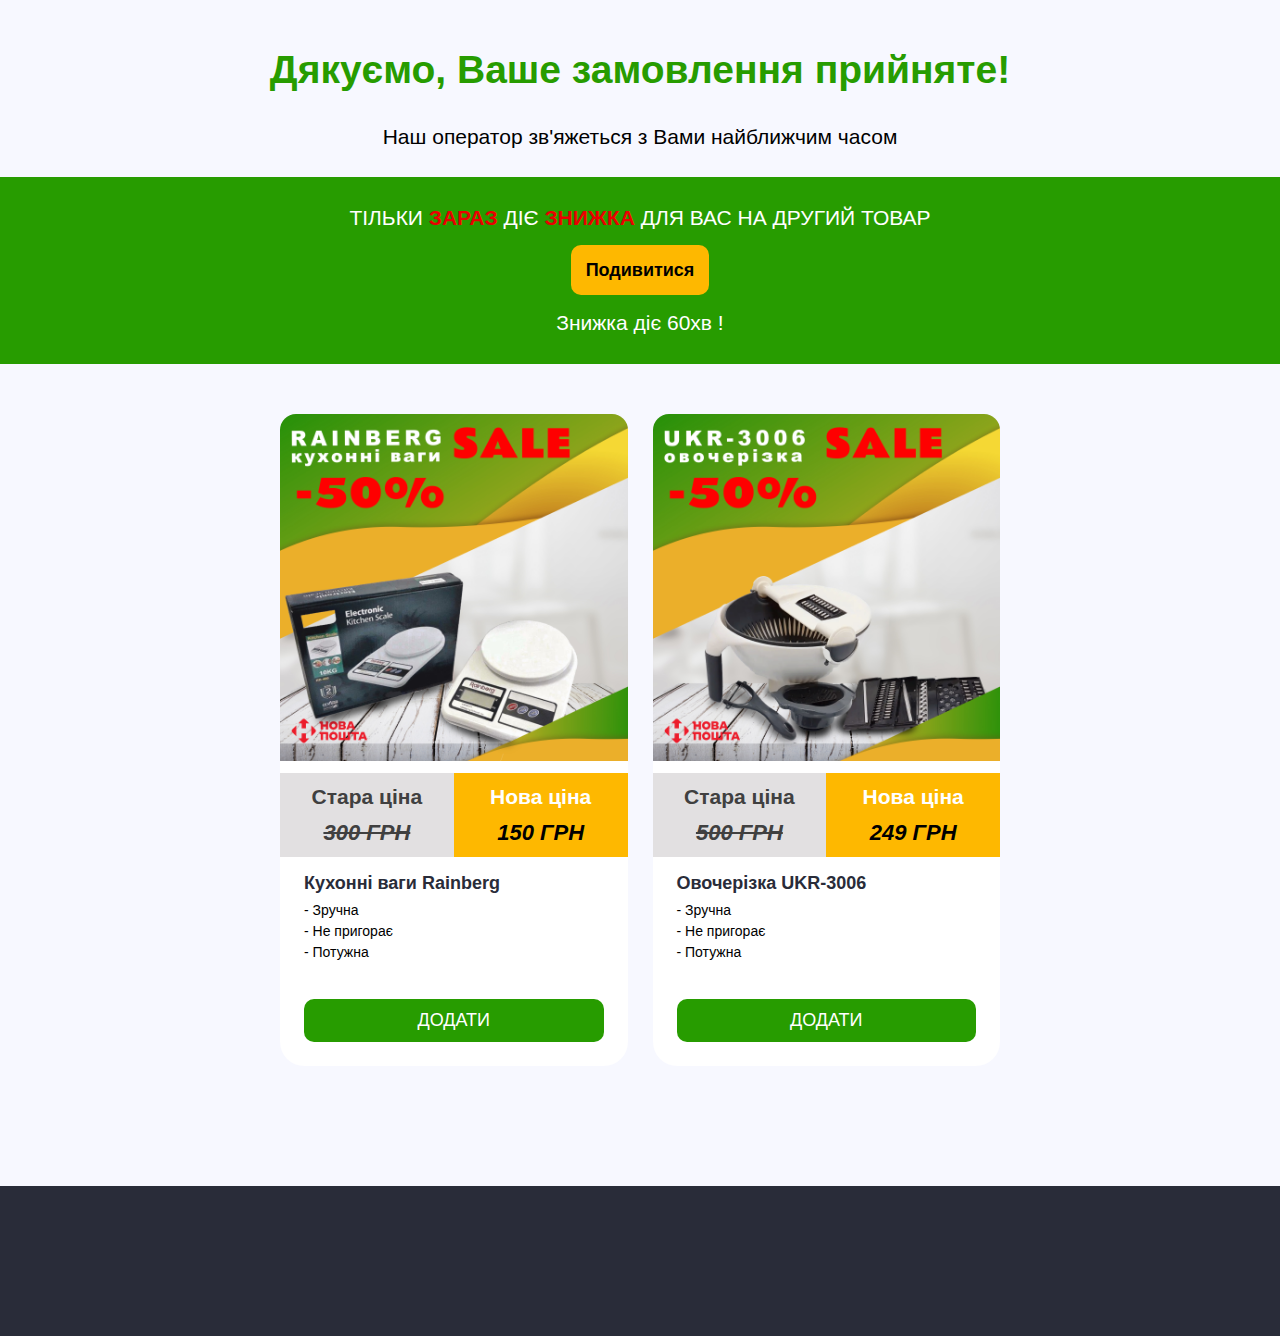
<file: form.html>
<!DOCTYPE html>
<html lang="ru">
  <head>
    <meta charset="utf-8" />
    <meta
      name="facebook-domain-verification"
      content="0ml4k8woyoyztd2188rro3yas5qoql"
    />
    <meta name="viewport" content="width=device-width" />
    <title>Вітаємо! Ваше замовлення прийнято!</title>
    <link rel="stylesheet" href="css/styles.css" />
    <link rel="stylesheet" href="css/my.css" />
    <link rel="preconnect" href="https://fonts.googleapis.com" />
    <link rel="preconnect" href="https://fonts.gstatic.com" crossorigin />
    <link
      href="https://fonts.googleapis.com/css2?family=Nunito&display=swap"
      rel="stylesheet"
    />

   <!--<style type="text/css">
      body {
        font-family: "Nunito", sans-serif;
        background-image: linear-gradient(to right, #062261, #3f5faa);
      }
      .wrapper {
        margin: 0 auto;
        height: 100vh;
        display: flex;
        justify-content: center;
        align-items: center;
      }
      h2 {
        margin: 0;
        padding: 0;
        font-size: 36px;
        line-height: 44px;
        color: #1cec00;
        text-align: center;
        font-weight: bold;
        font-family: Fjalla One, sans-serif;
      }
      a {
        color: #69b9ff;
      }

      .list_info {
        text-align: left;
        display: inline-block;
        list-style: none;
        margin-top: -10px;
        margin-bottom: -11px;
      }
      .list_info li {
        margin: 11px 0px;
      }
      #client {
        margin: 0;
        padding: 0;
        font-size: 22px;
        color: #ec0010;
        text-align: center;
        font-weight: bold;
      }
      #tel {
        margin: 0;
        padding: 0;
        font-size: 22px;
        color: #ec0010;
        text-align: center;
        font-weight: bold;
      }
      .fail {
        margin: 10px 0 20px 0px;
        text-align: center;
      }
      .email {
        position: relative;
        text-align: center;
        margin-top: 40px;
      }
      .email input {
        height: 30px;
        width: 200px;
        font-size: 14px;
        padding-right: 10px;
        padding-left: 10px;
        outline: none;
        -webkit-border-radius: 5px;
        -moz-border-radius: 5px;
        border-radius: 5px;
        border: 1px solid #b6b6b6;
        margin-bottom: 10px;
      }
      .block_success {
        max-width: 960px;
        padding: 70px 30px 70px 30px;
        margin: -50px auto;
      }
      .success {
        text-align: center;
        color: #fff;
        font-family: Fjalla One, sans-serif;
      }

      .js-buy {
        display: inline-block;
        background-color: #ea4c89;
        padding: 15px 15px;
        list-style: none;
        color: #fff;
        font-weight: 400;
        font-family: "Nunito", sans-serif;
        border-radius: 5px;
        display: flex;
        justify-content: center;
        text-decoration: none;
        font-weight: 700;
        box-shadow: 0px 6px 12.74px 0.26px rgba(0, 0, 0, 0.21);
        margin-top: 30px;
      }
      .img {
        text-align: center;
        width: 100%;
        height: auto;
        margin-top: 20px;
      }
      .nahi {
        text-align: center;
        font-size: 18px;
      }
      .uro {
        text-align: center;
        font-size: 15px;
      }
      .span-2 {
        font-size: 25px;
        color: #ea4c89;
      }
      .order_form {
        display: flex;
        align-items: center;
        flex-direction: column;
        margin-top: 30px;
      }
      .field {
        border-radius: 20px;
        padding: 15px 20px;
      }
      .span-1 {
        font-size: 30px;
        color: #43c11d;
      }
      .button {
        display: block;
        margin: 10px auto;
        margin-top: 25px;
        padding: -10px 20px;
        padding: 0 25px;
        border: none;
        border-radius: 30px;
        line-height: 56px;
        -webkit-border-radius: 50px;
        -moz-border-radius: 50px;
        background: linear-gradient(45deg, #ff545b 0%, #ff545b 100%);
        -webkit-box-shadow: 0 0 0 10px rgb(106 247 141 / 51%);
        -moz-box-shadow: 0 0 0 10px rgba(106, 247, 141, 0.507);
        box-shadow: 0 0 0 10px rgb(41 44 42 / 51%);
        font-family: "Montserrat", sans-serif;
        font-weight: 700;
        font-size: 18px;
        color: #fff;
        text-transform: uppercase;
        text-decoration: none;
        text-align: center;
        cursor: pointer;
        box-shadow: 0 5px 20px #292929;
      }
      .li {
        style: none;
      }

      .margin-block {
        margin-top: 50px;
        margin-bottom: 50px;
      }

      .text-green {
        color: #46f705;
        cursor: pointer;
      }

      .text-font-size {
        font-size: 22px;
      }
    </style>-->
    
    <style>
      html {
        text-align: center;
      }

      h2 {
        color: #279c00;
        margin-top: 45px;
      }

      p {
        color: #fff;
        font-size: 21px;
      }

      .review-btn {
        padding: 15px;
        border-radius: 10px;
        color: #000;
        background-color: #feb800;
      }

      .review-btn:hover {
        padding: 18px;
        color: #000;
        background-color: #e4a400;
        transform: scale(1.5);
      }

      .only-p {
        padding: 25px;
      }

      .fff22 {
        width: 60%;
        display: grid;
        grid-template-columns: 1fr 1fr;
        max-width: 1272px;
        margin-left: auto;
        margin-right: auto;
        margin-bottom: 120px;
        padding-left: 24px;
        padding-right: 24px;
        grid-gap: 25px;
      }

      .grid-for-cart {
        display: grid;
        grid-template-columns: 1fr;
      }

      .scale:hover {
        transform: scale(1.007);
      }

      .scale-btn:hover {
        transform: scale(1.1);
      }
    </style>

  </head>
  <body>

    <div class="wrapper">
      <div class="block_success">
        <h2>
          Дякуємо, Ваше замовлення прийняте!
        </h2>
        <p class="only-p" style="color: #000;">
          Наш оператор зв'яжеться з Вами найближчим часом
        </p>

        <div style="background-color: #279c00;">
          <p class="only-p">ТІЛЬКИ <strong style="color: rgb(234, 0, 0);">ЗАРАЗ</strong> ДІЄ <strong style="color: rgb(234, 0, 0);">ЗНИЖКА</strong> ДЛЯ ВАС НА ДРУГИЙ ТОВАР</p>
          <a href="#shop" class="review-btn">Подивитися</a>
          <p class="only-p"> Знижка діє 60хв !</p>
        </div>

      </div>
    </div>






    <section id="shop">
      <!--<div class="fff1" style="margin-top: 25px; text-align: center;">
        <h2>Наш каталог!</h2>
        <p style="color: #000;">Перегляньте гарячі пропозиції!</p>
      </div>-->

      <div class="fff22" style="margin-top: 50px;">
      <div role="listitem" class="w-dyn-item">
        <a href="#" class="product-card w-inline-block scale" >
          <div class="product-card-image-wrap">
            <img src="img/кухонні ваги.jpg" loading="eager" alt="" class="product-card-image"/>
          </div>

          <div class="product-card-detail">
            <div class="product-card-price-wrap1">
              <div class="text-small text-600 text-green" style="background-color: #e2e0e1; padding: 8px;">
                <p style="color: #404040; margin-bottom: 3px;">Стара ціна</p>
                <p class="price" style="color: #404040; text-decoration: line-through;">300 грн</p>
              </div>

              <div class="text-small text-600 text-green" style="background-color: #feb800; padding: 8px;">
                <p style="color: #fff; margin-bottom: 3px;">Нова ціна</p>
                <p class="price" style="color: #000;">150 грн</p>
              </div>
            </div>

            <div class="product-card-price-wrap grid-for-cart">
              <div class="text-600 white-color">Кухонні ваги Rainberg</div>
              <div>
                <p class="product-opis">- Зручна</p>
                <p class="product-opis">- Не пригорає</p>
                <p class="product-opis">- Потужна</p>
              </div>
            </div>
          </div>

          <button class="btn-shop scale-btn">Додати</button>

        </a>
      </div>

      <div role="listitem" class="w-dyn-item">
        <a href="#" class="product-card w-inline-block scale">
          <div class="product-card-image-wrap">
            <img src="img/овочерізка.jpg" loading="eager" alt="" class="product-card-image"/>
          </div>

          <div class="product-card-detail">
            <div class="product-card-price-wrap1">
              <div class="text-small text-600 text-green" style="background-color: #e2e0e1; padding: 8px;">
                <p style="color: #404040; margin-bottom: 3px;">Стара ціна</p>
                <p class="price" style="color: #404040; text-decoration: line-through;">500 грн</p>
              </div>

              <div class="text-small text-600 text-green" style="background-color: #feb800; padding: 8px;">
                <p style="color: #fff; margin-bottom: 3px;">Нова ціна</p>
                <p class="price" style="color: #000;">249 грн</p>
              </div>
            </div>

            <div class="product-card-price-wrap grid-for-cart">
              <div class="text-600 white-color">Овочерізка UKR-3006</div>
              <div>
                <p class="product-opis">- Зручна</p>
                <p class="product-opis">- Не пригорає</p>
                <p class="product-opis">- Потужна</p>
              </div>
            </div>
          </div>
          
          <button class="btn-shop scale-btn">Додати</button>

        </a>
      </div>

    </div>
    </section>

    <footer style="background-color: #292c39; height: 150px;">

    </footer>
  </body>
  <script src="./js/sum.js"></script>
</html>
</file>
<file: css/styles.css>
html {
    -ms-text-size-adjust: 100%;
    -webkit-text-size-adjust: 100%;
    font-family: sans-serif;
  }
  
  body {
    margin: 0;
  }
  
  article, aside, details, figcaption, figure, footer, header, hgroup, main, menu, nav, section, summary {
    display: block;
  }
  
  audio, canvas, progress, video {
    vertical-align: baseline;
    display: inline-block;
  }
  
  audio:not([controls]) {
    height: 0;
    display: none;
  }
  
  [hidden], template {
    display: none;
  }
  
  a {
    background-color: rgba(0, 0, 0, 0);
  }
  
  a:active, a:hover {
    outline: 0;
  }
  
  abbr[title] {
    border-bottom: 1px dotted;
  }
  
  b, strong {
    font-weight: bold;
  }
  
  dfn {
    font-style: italic;
  }
  
  h1 {
    margin: .67em 0;
    font-size: 2em;
  }
  
  mark {
    color: #000;
    background: #ff0;
  }
  
  small {
    font-size: 80%;
  }
  
  sub, sup {
    vertical-align: baseline;
    font-size: 75%;
    line-height: 0;
    position: relative;
  }
  
  sup {
    top: -.5em;
  }
  
  sub {
    bottom: -.25em;
  }
  
  img {
    border: 0;
  }
  
  svg:not(:root) {
    overflow: hidden;
  }
  
  figure {
    margin: 1em 40px;
  }
  
  hr {
    box-sizing: content-box;
    height: 0;
  }
  
  pre {
    overflow: auto;
  }
  
  code, kbd, pre, samp {
    font-family: monospace;
    font-size: 1em;
  }
  
  button, input, optgroup, select, textarea {
    color: inherit;
    font: inherit;
    margin: 0;
  }
  
  button {
    overflow: visible;
  }
  
  button, select {
    text-transform: none;
  }
  
  button, html input[type="button"], input[type="reset"] {
    -webkit-appearance: button;
    cursor: pointer;
  }
  
  button[disabled], html input[disabled] {
    cursor: default;
  }
  
  button::-moz-focus-inner, input::-moz-focus-inner {
    border: 0;
    padding: 0;
  }
  
  input {
    line-height: normal;
  }
  
  input[type="checkbox"], input[type="radio"] {
    box-sizing: border-box;
    padding: 0;
  }
  
  input[type="number"]::-webkit-inner-spin-button, input[type="number"]::-webkit-outer-spin-button {
    height: auto;
  }
  
  input[type="search"] {
    -webkit-appearance: none;
  }
  
  input[type="search"]::-webkit-search-cancel-button, input[type="search"]::-webkit-search-decoration {
    -webkit-appearance: none;
  }
  
  fieldset {
    border: 1px solid silver;
    margin: 0 2px;
    padding: .35em .625em .75em;
  }
  
  legend {
    border: 0;
    padding: 0;
  }
  
  textarea {
    overflow: auto;
  }
  
  optgroup {
    font-weight: bold;
  }
  
  table {
    border-collapse: collapse;
    border-spacing: 0;
  }
  
  td, th {
    padding: 0;
  }
  
  @font-face {
    font-family: webflow-icons;
    src: url("[data-uri]") format("truetype");
    font-weight: normal;
    font-style: normal;
  }
  
  [class^="w-icon-"], [class*=" w-icon-"] {
    speak: none;
    font-variant: normal;
    text-transform: none;
    -webkit-font-smoothing: antialiased;
    -moz-osx-font-smoothing: grayscale;
    font-style: normal;
    font-weight: normal;
    line-height: 1;
    font-family: webflow-icons !important;
  }
  
  .w-icon-slider-right:before {
    content: "î";
  }
  
  .w-icon-slider-left:before {
    content: "î";
  }
  
  .w-icon-nav-menu:before {
    content: "î";
  }
  
  .w-icon-arrow-down:before, .w-icon-dropdown-toggle:before {
    content: "î";
  }
  
  .w-icon-file-upload-remove:before {
    content: "î¤";
  }
  
  .w-icon-file-upload-icon:before {
    content: "î¤";
  }
  
  * {
    box-sizing: border-box;
  }
  
  html {
    height: 100%;
  }
  
  body {
    min-height: 100%;
    color: #333;
    background-color: #fff;
    margin: 0;
    font-family: Arial, sans-serif;
    font-size: 14px;
    line-height: 20px;
  }
  
  img {
    max-width: 100%;
    vertical-align: middle;
    display: inline-block;
  }
  
  html.w-mod-touch * {
    background-attachment: scroll !important;
  }
  
  .w-block {
    display: block;
  }
  
  .w-inline-block {
    max-width: 100%;
    display: inline-block;
  }
  
  .w-clearfix:before, .w-clearfix:after {
    content: " ";
    grid-area: 1 / 1 / 2 / 2;
    display: table;
  }
  
  .w-clearfix:after {
    clear: both;
  }
  
  .w-hidden {
    display: none;
  }
  
  .w-button {
    color: #fff;
    line-height: inherit;
    cursor: pointer;
    background-color: #3898ec;
    border: 0;
    border-radius: 0;
    padding: 9px 15px;
    text-decoration: none;
    display: inline-block;
  }
  
  input.w-button {
    -webkit-appearance: button;
  }
  
  html[data-w-dynpage] [data-w-cloak] {
    color: rgba(0, 0, 0, 0) !important;
  }
  
  .w-webflow-badge, .w-webflow-badge * {
    z-index: auto;
    visibility: visible;
    box-sizing: border-box;
    width: auto;
    height: auto;
    max-height: none;
    max-width: none;
    min-height: 0;
    min-width: 0;
    float: none;
    clear: none;
    box-shadow: none;
    opacity: 1;
    direction: ltr;
    font-family: inherit;
    font-weight: inherit;
    color: inherit;
    font-size: inherit;
    line-height: inherit;
    font-style: inherit;
    font-variant: inherit;
    text-align: inherit;
    letter-spacing: inherit;
    -webkit-text-decoration: inherit;
    text-decoration: inherit;
    text-indent: 0;
    text-transform: inherit;
    text-shadow: none;
    font-smoothing: auto;
    vertical-align: baseline;
    cursor: inherit;
    white-space: inherit;
    word-break: normal;
    word-spacing: normal;
    word-wrap: normal;
    background: none;
    border: 0 rgba(0, 0, 0, 0);
    border-radius: 0;
    margin: 0;
    padding: 0;
    list-style-type: disc;
    transition: none;
    display: block;
    position: static;
    top: auto;
    bottom: auto;
    left: auto;
    right: auto;
    overflow: visible;
    transform: none;
  }
  
  .w-webflow-badge {
    white-space: nowrap;
    cursor: pointer;
    box-shadow: 0 0 0 1px rgba(0, 0, 0, .1), 0 1px 3px rgba(0, 0, 0, .1);
    visibility: visible !important;
    z-index: 2147483647 !important;
    color: #aaadb0 !important;
    opacity: 1 !important;
    width: auto !important;
    height: auto !important;
    background-color: #fff !important;
    border-radius: 3px !important;
    margin: 0 !important;
    padding: 6px 8px 6px 6px !important;
    font-size: 12px !important;
    line-height: 14px !important;
    text-decoration: none !important;
    display: inline-block !important;
    position: fixed !important;
    top: auto !important;
    bottom: 12px !important;
    left: auto !important;
    right: 12px !important;
    overflow: visible !important;
    transform: none !important;
  }
  
  .w-webflow-badge > img {
    visibility: visible !important;
    opacity: 1 !important;
    vertical-align: middle !important;
    display: inline-block !important;
  }
  
  h1, h2, h3, h4, h5, h6 {
    margin-bottom: 10px;
    font-weight: bold;
  }
  
  h1 {
    margin-top: 20px;
    font-size: 38px;
    line-height: 44px;
  }
  
  h2 {
    margin-top: 20px;
    font-size: 32px;
    line-height: 36px;
  }
  
  h3 {
    margin-top: 20px;
    font-size: 24px;
    line-height: 30px;
  }
  
  h4 {
    margin-top: 10px;
    font-size: 18px;
    line-height: 21px;
  }
  
  h5 {
    margin-top: 10px;
    font-size: 14px;
    line-height: 20px;
  }
  
  h6 {
    margin-top: 10px;
    font-size: 12px;
    line-height: 18px;
  }
  
  p {
    margin-top: 0;
    margin-bottom: 10px;
  }
  
  blockquote {
    border-left: 5px solid #e2e2e2;
    margin: 0 0 10px;
    padding: 10px 20px;
    font-size: 18px;
    line-height: 22px;
  }
  
  figure {
    margin: 0 0 10px;
  }
  
  figcaption {
    text-align: center;
    margin-top: 5px;
  }
  
  ul, ol {
    margin-top: 0;
    margin-bottom: 10px;
    padding-left: 40px;
  }
  
  .w-list-unstyled {
    padding-left: 0;
    list-style: none;
  }
  
  .w-embed:before, .w-embed:after {
    content: " ";
    grid-area: 1 / 1 / 2 / 2;
    display: table;
  }
  
  .w-embed:after {
    clear: both;
  }
  
  .w-video {
    width: 100%;
    padding: 0;
    position: relative;
  }
  
  .w-video iframe, .w-video object, .w-video embed {
    width: 100%;
    height: 100%;
    border: none;
    position: absolute;
    top: 0;
    left: 0;
  }
  
  fieldset {
    border: 0;
    margin: 0;
    padding: 0;
  }
  
  button, [type="button"], [type="reset"] {
    cursor: pointer;
    -webkit-appearance: button;
    border: 0;
  }
  
  .w-form {
    margin: 0 0 15px;
  }
  
  .w-form-done {
    text-align: center;
    background-color: #ddd;
    padding: 20px;
    display: none;
  }
  
  .w-form-fail {
    background-color: #ffdede;
    margin-top: 10px;
    padding: 10px;
    display: none;
  }
  
  label {
    margin-bottom: 5px;
    font-weight: bold;
    display: block;
  }
  
  .w-input, .w-select {
    width: 100%;
    height: 38px;
    color: #333;
    vertical-align: middle;
    background-color: #fff;
    border: 1px solid #ccc;
    margin-bottom: 10px;
    padding: 8px 12px;
    font-size: 14px;
    line-height: 1.42857;
    display: block;
  }
  
  .w-input:-moz-placeholder, .w-select:-moz-placeholder {
    color: #999;
  }
  
  .w-input::-moz-placeholder, .w-select::-moz-placeholder {
    color: #999;
    opacity: 1;
  }
  
  .w-input::-webkit-input-placeholder, .w-select::-webkit-input-placeholder {
    color: #999;
  }
  
  .w-input:focus, .w-select:focus {
    border-color: #3898ec;
    outline: 0;
  }
  
  .w-input[disabled], .w-select[disabled], .w-input[readonly], .w-select[readonly], fieldset[disabled] .w-input, fieldset[disabled] .w-select {
    cursor: not-allowed;
  }
  
  .w-input[disabled]:not(.w-input-disabled), .w-select[disabled]:not(.w-input-disabled), .w-input[readonly], .w-select[readonly], fieldset[disabled]:not(.w-input-disabled) .w-input, fieldset[disabled]:not(.w-input-disabled) .w-select {
    background-color: #eee;
  }
  
  textarea.w-input, textarea.w-select {
    height: auto;
  }
  
  .w-select {
    background-color: #f3f3f3;
  }
  
  .w-select[multiple] {
    height: auto;
  }
  
  .w-form-label {
    cursor: pointer;
    margin-bottom: 0;
    font-weight: normal;
    display: inline-block;
  }
  
  .w-radio {
    margin-bottom: 5px;
    padding-left: 20px;
    display: block;
  }
  
  .w-radio:before, .w-radio:after {
    content: " ";
    grid-area: 1 / 1 / 2 / 2;
    display: table;
  }
  
  .w-radio:after {
    clear: both;
  }
  
  .w-radio-input {
    float: left;
    margin: 3px 0 0 -20px;
    line-height: normal;
  }
  
  .w-file-upload {
    margin-bottom: 10px;
    display: block;
  }
  
  .w-file-upload-input {
    width: .1px;
    height: .1px;
    opacity: 0;
    z-index: -100;
    position: absolute;
    overflow: hidden;
  }
  
  .w-file-upload-default, .w-file-upload-uploading, .w-file-upload-success {
    color: #333;
    display: inline-block;
  }
  
  .w-file-upload-error {
    margin-top: 10px;
    display: block;
  }
  
  .w-file-upload-default.w-hidden, .w-file-upload-uploading.w-hidden, .w-file-upload-error.w-hidden, .w-file-upload-success.w-hidden {
    display: none;
  }
  
  .w-file-upload-uploading-btn {
    cursor: pointer;
    background-color: #fafafa;
    border: 1px solid #ccc;
    margin: 0;
    padding: 8px 12px;
    font-size: 14px;
    font-weight: normal;
    display: flex;
  }
  
  .w-file-upload-file {
    background-color: #fafafa;
    border: 1px solid #ccc;
    flex-grow: 1;
    justify-content: space-between;
    margin: 0;
    padding: 8px 9px 8px 11px;
    display: flex;
  }
  
  .w-file-upload-file-name {
    font-size: 14px;
    font-weight: normal;
    display: block;
  }
  
  .w-file-remove-link {
    width: auto;
    height: auto;
    cursor: pointer;
    margin-top: 3px;
    margin-left: 10px;
    padding: 3px;
    display: block;
  }
  
  .w-icon-file-upload-remove {
    margin: auto;
    font-size: 10px;
  }
  
  .w-file-upload-error-msg {
    color: #ea384c;
    padding: 2px 0;
    display: inline-block;
  }
  
  .w-file-upload-info {
    padding: 0 12px;
    line-height: 38px;
    display: inline-block;
  }
  
  .w-file-upload-label {
    cursor: pointer;
    background-color: #fafafa;
    border: 1px solid #ccc;
    margin: 0;
    padding: 8px 12px;
    font-size: 14px;
    font-weight: normal;
    display: inline-block;
  }
  
  .w-icon-file-upload-icon, .w-icon-file-upload-uploading {
    width: 20px;
    margin-right: 8px;
    display: inline-block;
  }
  
  .w-icon-file-upload-uploading {
    height: 20px;
  }
  
  .w-container {
    max-width: 940px;
    margin-left: auto;
    margin-right: auto;
  }
  
  .w-container:before, .w-container:after {
    content: " ";
    grid-area: 1 / 1 / 2 / 2;
    display: table;
  }
  
  .w-container:after {
    clear: both;
  }
  
  .w-container .w-row {
    margin-left: -10px;
    margin-right: -10px;
  }
  
  .w-row:before, .w-row:after {
    content: " ";
    grid-area: 1 / 1 / 2 / 2;
    display: table;
  }
  
  .w-row:after {
    clear: both;
  }
  
  .w-row .w-row {
    margin-left: 0;
    margin-right: 0;
  }
  
  .w-col {
    float: left;
    width: 100%;
    min-height: 1px;
    padding-left: 10px;
    padding-right: 10px;
    position: relative;
  }
  
  .w-col .w-col {
    padding-left: 0;
    padding-right: 0;
  }
  
  .w-col-1 {
    width: 8.33333%;
  }
  
  .w-col-2 {
    width: 16.6667%;
  }
  
  .w-col-3 {
    width: 25%;
  }
  
  .w-col-4 {
    width: 33.3333%;
  }
  
  .w-col-5 {
    width: 41.6667%;
  }
  
  .w-col-6 {
    width: 50%;
  }
  
  .w-col-7 {
    width: 58.3333%;
  }
  
  .w-col-8 {
    width: 66.6667%;
  }
  
  .w-col-9 {
    width: 75%;
  }
  
  .w-col-10 {
    width: 83.3333%;
  }
  
  .w-col-11 {
    width: 91.6667%;
  }
  
  .w-col-12 {
    width: 100%;
  }
  
  .w-hidden-main {
    display: none !important;
  }
  
  @media screen and (max-width: 991px) {
    .w-container {
      max-width: 728px;
    }
  
    .w-hidden-main {
      display: inherit !important;
    }
  
    .w-hidden-medium {
      display: none !important;
    }
  
    .w-col-medium-1 {
      width: 8.33333%;
    }
  
    .w-col-medium-2 {
      width: 16.6667%;
    }
  
    .w-col-medium-3 {
      width: 25%;
    }
  
    .w-col-medium-4 {
      width: 33.3333%;
    }
  
    .w-col-medium-5 {
      width: 41.6667%;
    }
  
    .w-col-medium-6 {
      width: 50%;
    }
  
    .w-col-medium-7 {
      width: 58.3333%;
    }
  
    .w-col-medium-8 {
      width: 66.6667%;
    }
  
    .w-col-medium-9 {
      width: 75%;
    }
  
    .w-col-medium-10 {
      width: 83.3333%;
    }
  
    .w-col-medium-11 {
      width: 91.6667%;
    }
  
    .w-col-medium-12 {
      width: 100%;
    }
  
    .w-col-stack {
      width: 100%;
      left: auto;
      right: auto;
    }
  }
  
  @media screen and (max-width: 767px) {
    .w-hidden-main, .w-hidden-medium {
      display: inherit !important;
    }
  
    .w-hidden-small {
      display: none !important;
    }
  
    .w-row, .w-container .w-row {
      margin-left: 0;
      margin-right: 0;
    }
  
    .w-col {
      width: 100%;
      left: auto;
      right: auto;
    }
  
    .w-col-small-1 {
      width: 8.33333%;
    }
  
    .w-col-small-2 {
      width: 16.6667%;
    }
  
    .w-col-small-3 {
      width: 25%;
    }
  
    .w-col-small-4 {
      width: 33.3333%;
    }
  
    .w-col-small-5 {
      width: 41.6667%;
    }
  
    .w-col-small-6 {
      width: 50%;
    }
  
    .w-col-small-7 {
      width: 58.3333%;
    }
  
    .w-col-small-8 {
      width: 66.6667%;
    }
  
    .w-col-small-9 {
      width: 75%;
    }
  
    .w-col-small-10 {
      width: 83.3333%;
    }
  
    .w-col-small-11 {
      width: 91.6667%;
    }
  
    .w-col-small-12 {
      width: 100%;
    }
  }
  
  @media screen and (max-width: 479px) {
    .h1 {
      font-size: 25px;
    }
    .w-container {
      max-width: none;
    }
  
    .w-hidden-main, .w-hidden-medium, .w-hidden-small {
      display: inherit !important;
    }
  
    .w-hidden-tiny {
      display: none !important;
    }
  
    .w-col {
      width: 100%;
    }
  
    .w-col-tiny-1 {
      width: 8.33333%;
    }
  
    .w-col-tiny-2 {
      width: 16.6667%;
    }
  
    .w-col-tiny-3 {
      width: 25%;
    }
  
    .w-col-tiny-4 {
      width: 33.3333%;
    }
  
    .w-col-tiny-5 {
      width: 41.6667%;
    }
  
    .w-col-tiny-6 {
      width: 50%;
    }
  
    .w-col-tiny-7 {
      width: 58.3333%;
    }
  
    .w-col-tiny-8 {
      width: 66.6667%;
    }
  
    .w-col-tiny-9 {
      width: 75%;
    }
  
    .w-col-tiny-10 {
      width: 83.3333%;
    }
  
    .w-col-tiny-11 {
      width: 91.6667%;
    }
  
    .w-col-tiny-12 {
      width: 100%;
    }
  }
  
  .w-widget {
    position: relative;
  }
  
  .w-widget-map {
    width: 100%;
    height: 400px;
  }
  
  .w-widget-map label {
    width: auto;
    display: inline;
  }
  
  .w-widget-map img {
    max-width: inherit;
  }
  
  .w-widget-map .gm-style-iw {
    text-align: center;
  }
  
  .w-widget-map .gm-style-iw > button {
    display: none !important;
  }
  
  .w-widget-twitter {
    overflow: hidden;
  }
  
  .w-widget-twitter-count-shim {
    vertical-align: top;
    width: 28px;
    height: 20px;
    text-align: center;
    background: #fff;
    border: 1px solid #758696;
    border-radius: 3px;
    display: inline-block;
    position: relative;
  }
  
  .w-widget-twitter-count-shim * {
    pointer-events: none;
    -webkit-user-select: none;
    -ms-user-select: none;
    user-select: none;
  }
  
  .w-widget-twitter-count-shim .w-widget-twitter-count-inner {
    text-align: center;
    color: #999;
    font-family: serif;
    font-size: 15px;
    line-height: 12px;
    position: relative;
  }
  
  .w-widget-twitter-count-shim .w-widget-twitter-count-clear {
    display: block;
    position: relative;
  }
  
  .w-widget-twitter-count-shim.w--large {
    width: 36px;
    height: 28px;
  }
  
  .w-widget-twitter-count-shim.w--large .w-widget-twitter-count-inner {
    font-size: 18px;
    line-height: 18px;
  }
  
  .w-widget-twitter-count-shim:not(.w--vertical) {
    margin-left: 5px;
    margin-right: 8px;
  }
  
  .w-widget-twitter-count-shim:not(.w--vertical).w--large {
    margin-left: 6px;
  }
  
  .w-widget-twitter-count-shim:not(.w--vertical):before, .w-widget-twitter-count-shim:not(.w--vertical):after {
    content: " ";
    height: 0;
    width: 0;
    pointer-events: none;
    border: solid rgba(0, 0, 0, 0);
    position: absolute;
    top: 50%;
    left: 0;
  }
  
  .w-widget-twitter-count-shim:not(.w--vertical):before {
    border-width: 4px;
    border-color: rgba(117, 134, 150, 0) #5d6c7b rgba(117, 134, 150, 0) rgba(117, 134, 150, 0);
    margin-top: -4px;
    margin-left: -9px;
  }
  
  .w-widget-twitter-count-shim:not(.w--vertical).w--large:before {
    border-width: 5px;
    margin-top: -5px;
    margin-left: -10px;
  }
  
  .w-widget-twitter-count-shim:not(.w--vertical):after {
    border-width: 4px;
    border-color: rgba(255, 255, 255, 0) #fff rgba(255, 255, 255, 0) rgba(255, 255, 255, 0);
    margin-top: -4px;
    margin-left: -8px;
  }
  
  .w-widget-twitter-count-shim:not(.w--vertical).w--large:after {
    border-width: 5px;
    margin-top: -5px;
    margin-left: -9px;
  }
  
  .w-widget-twitter-count-shim.w--vertical {
    width: 61px;
    height: 33px;
    margin-bottom: 8px;
  }
  
  .w-widget-twitter-count-shim.w--vertical:before, .w-widget-twitter-count-shim.w--vertical:after {
    content: " ";
    height: 0;
    width: 0;
    pointer-events: none;
    border: solid rgba(0, 0, 0, 0);
    position: absolute;
    top: 100%;
    left: 50%;
  }
  
  .w-widget-twitter-count-shim.w--vertical:before {
    border-width: 5px;
    border-color: #5d6c7b rgba(117, 134, 150, 0) rgba(117, 134, 150, 0);
    margin-left: -5px;
  }
  
  .w-widget-twitter-count-shim.w--vertical:after {
    border-width: 4px;
    border-color: #fff rgba(255, 255, 255, 0) rgba(255, 255, 255, 0);
    margin-left: -4px;
  }
  
  .w-widget-twitter-count-shim.w--vertical .w-widget-twitter-count-inner {
    font-size: 18px;
    line-height: 22px;
  }
  
  .w-widget-twitter-count-shim.w--vertical.w--large {
    width: 76px;
  }
  
  .w-background-video {
    height: 500px;
    color: #fff;
    position: relative;
    overflow: hidden;
  }
  
  .w-background-video > video {
    width: 100%;
    height: 100%;
    object-fit: cover;
    z-index: -100;
    background-position: 50%;
    background-size: cover;
    margin: auto;
    position: absolute;
    top: -100%;
    bottom: -100%;
    left: -100%;
    right: -100%;
  }
  
  .w-background-video > video::-webkit-media-controls-start-playback-button {
    -webkit-appearance: none;
    display: none !important;
  }
  
  .w-background-video--control {
    background-color: rgba(0, 0, 0, 0);
    padding: 0;
    position: absolute;
    bottom: 1em;
    right: 1em;
  }
  
  .w-background-video--control > [hidden] {
    display: none !important;
  }
  
  .w-slider {
    height: 300px;
    text-align: center;
    clear: both;
    -webkit-tap-highlight-color: rgba(0, 0, 0, 0);
    tap-highlight-color: rgba(0, 0, 0, 0);
    background: #ddd;
    position: relative;
  }
  
  .w-slider-mask {
    z-index: 1;
    height: 100%;
    white-space: nowrap;
    display: block;
    position: relative;
    left: 0;
    right: 0;
    overflow: hidden;
  }
  
  .w-slide {
    vertical-align: top;
    width: 100%;
    height: 100%;
    white-space: normal;
    text-align: left;
    display: inline-block;
    position: relative;
  }
  
  .w-slider-nav {
    z-index: 2;
    height: 40px;
    text-align: center;
    -webkit-tap-highlight-color: rgba(0, 0, 0, 0);
    tap-highlight-color: rgba(0, 0, 0, 0);
    margin: auto;
    padding-top: 10px;
    position: absolute;
    top: auto;
    bottom: 0;
    left: 0;
    right: 0;
  }
  
  .w-slider-nav.w-round > div {
    border-radius: 100%;
  }
  
  .w-slider-nav.w-num > div {
    width: auto;
    height: auto;
    font-size: inherit;
    line-height: inherit;
    padding: .2em .5em;
  }
  
  .w-slider-nav.w-shadow > div {
    box-shadow: 0 0 3px rgba(51, 51, 51, .4);
  }
  
  .w-slider-nav-invert {
    color: #fff;
  }
  
  .w-slider-nav-invert > div {
    background-color: rgba(34, 34, 34, .4);
  }
  
  .w-slider-nav-invert > div.w-active {
    background-color: #222;
  }
  
  .w-slider-dot {
    width: 1em;
    height: 1em;
    cursor: pointer;
    background-color: rgba(255, 255, 255, .4);
    margin: 0 3px .5em;
    transition: background-color .1s, color .1s;
    display: inline-block;
    position: relative;
  }
  
  .w-slider-dot.w-active {
    background-color: #fff;
  }
  
  .w-slider-dot:focus {
    outline: none;
    box-shadow: 0 0 0 2px #fff;
  }
  
  .w-slider-dot:focus.w-active {
    box-shadow: none;
  }
  
  .w-slider-arrow-left, .w-slider-arrow-right {
    width: 80px;
    cursor: pointer;
    color: #fff;
    -webkit-tap-highlight-color: rgba(0, 0, 0, 0);
    tap-highlight-color: rgba(0, 0, 0, 0);
    -webkit-user-select: none;
    -ms-user-select: none;
    user-select: none;
    margin: auto;
    font-size: 40px;
    position: absolute;
    top: 0;
    bottom: 0;
    left: 0;
    right: 0;
    overflow: hidden;
  }
  
  .w-slider-arrow-left [class^="w-icon-"], .w-slider-arrow-right [class^="w-icon-"], .w-slider-arrow-left [class*=" w-icon-"], .w-slider-arrow-right [class*=" w-icon-"] {
    position: absolute;
  }
  
  .w-slider-arrow-left:focus, .w-slider-arrow-right:focus {
    outline: 0;
  }
  
  .w-slider-arrow-left {
    z-index: 3;
    right: auto;
  }
  
  .w-slider-arrow-right {
    z-index: 4;
    left: auto;
  }
  
  .w-icon-slider-left, .w-icon-slider-right {
    width: 1em;
    height: 1em;
    margin: auto;
    top: 0;
    bottom: 0;
    left: 0;
    right: 0;
  }
  
  .w-slider-aria-label {
    clip: rect(0 0 0 0);
    height: 1px;
    width: 1px;
    border: 0;
    margin: -1px;
    padding: 0;
    position: absolute;
    overflow: hidden;
  }
  
  .w-slider-force-show {
    display: block !important;
  }
  
  .w-dropdown {
    text-align: left;
    z-index: 900;
    margin-left: auto;
    margin-right: auto;
    display: inline-block;
    position: relative;
  }
  
  .w-dropdown-btn, .w-dropdown-toggle, .w-dropdown-link {
    vertical-align: top;
    color: #222;
    text-align: left;
    white-space: nowrap;
    margin-left: auto;
    margin-right: auto;
    padding: 20px;
    text-decoration: none;
    position: relative;
  }
  
  .w-dropdown-toggle {
    -webkit-user-select: none;
    -ms-user-select: none;
    user-select: none;
    cursor: pointer;
    padding-right: 40px;
    display: inline-block;
  }
  
  .w-dropdown-toggle:focus {
    outline: 0;
  }
  
  .w-icon-dropdown-toggle {
    width: 1em;
    height: 1em;
    margin: auto 20px auto auto;
    position: absolute;
    top: 0;
    bottom: 0;
    right: 0;
  }
  
  .w-dropdown-list {
    min-width: 100%;
    background: #ddd;
    display: none;
    position: absolute;
  }
  
  .w-dropdown-list.w--open {
    display: block;
  }
  
  .w-dropdown-link {
    color: #222;
    padding: 10px 20px;
    display: block;
  }
  
  .w-dropdown-link.w--current {
    color: #0082f3;
  }
  
  .w-dropdown-link:focus {
    outline: 0;
  }
  
  @media screen and (max-width: 767px) {
    .w-nav-brand {
      padding-left: 10px;
    }
  }
  
  .w-lightbox-backdrop {
    cursor: auto;
    letter-spacing: normal;
    text-indent: 0;
    text-shadow: none;
    text-transform: none;
    visibility: visible;
    white-space: normal;
    word-break: normal;
    word-spacing: normal;
    word-wrap: normal;
    color: #fff;
    text-align: center;
    z-index: 2000;
    opacity: 0;
    -webkit-user-select: none;
    -moz-user-select: none;
    -webkit-tap-highlight-color: transparent;
    background: rgba(0, 0, 0, .9);
    outline: 0;
    font-family: Helvetica Neue, Helvetica, Ubuntu, Segoe UI, Verdana, sans-serif;
    font-size: 17px;
    font-style: normal;
    font-weight: 300;
    line-height: 1.2;
    list-style: disc;
    position: fixed;
    top: 0;
    bottom: 0;
    left: 0;
    right: 0;
    -webkit-transform: translate(0);
  }
  
  .w-lightbox-backdrop, .w-lightbox-container {
    height: 100%;
    -webkit-overflow-scrolling: touch;
    overflow: auto;
  }
  
  .w-lightbox-content {
    height: 100vh;
    position: relative;
    overflow: hidden;
  }
  
  .w-lightbox-view {
    width: 100vw;
    height: 100vh;
    opacity: 0;
    position: absolute;
  }
  
  .w-lightbox-view:before {
    content: "";
    height: 100vh;
  }
  
  .w-lightbox-group, .w-lightbox-group .w-lightbox-view, .w-lightbox-group .w-lightbox-view:before {
    height: 86vh;
  }
  
  .w-lightbox-frame, .w-lightbox-view:before {
    vertical-align: middle;
    display: inline-block;
  }
  
  .w-lightbox-figure {
    margin: 0;
    position: relative;
  }
  
  .w-lightbox-group .w-lightbox-figure {
    cursor: pointer;
  }
  
  .w-lightbox-img {
    width: auto;
    height: auto;
    max-width: none;
  }
  
  .w-lightbox-image {
    float: none;
    max-width: 100vw;
    max-height: 100vh;
    display: block;
  }
  
  .w-lightbox-group .w-lightbox-image {
    max-height: 86vh;
  }
  
  .w-lightbox-caption {
    text-align: left;
    text-overflow: ellipsis;
    white-space: nowrap;
    background: rgba(0, 0, 0, .4);
    padding: .5em 1em;
    position: absolute;
    bottom: 0;
    left: 0;
    right: 0;
    overflow: hidden;
  }
  
  .w-lightbox-embed {
    width: 100%;
    height: 100%;
    position: absolute;
    top: 0;
    bottom: 0;
    left: 0;
    right: 0;
  }
  
  .w-lightbox-control {
    width: 4em;
    cursor: pointer;
    background-position: center;
    background-repeat: no-repeat;
    background-size: 24px;
    transition: all .3s;
    position: absolute;
    top: 0;
  }
  
  .w-lightbox-left {
    background-image: url("[data-uri]");
    display: none;
    bottom: 0;
    left: 0;
  }
  
  .w-lightbox-right {
    background-image: url("[data-uri]");
    display: none;
    bottom: 0;
    right: 0;
  }
  
  .w-lightbox-close {
    height: 2.6em;
    background-image: url("[data-uri]");
    background-size: 18px;
    right: 0;
  }
  
  .w-lightbox-strip {
    white-space: nowrap;
    padding: 0 1vh;
    line-height: 0;
    position: absolute;
    bottom: 0;
    left: 0;
    right: 0;
    overflow-x: auto;
    overflow-y: hidden;
  }
  
  .w-lightbox-item {
    width: 10vh;
    box-sizing: content-box;
    cursor: pointer;
    padding: 2vh 1vh;
    display: inline-block;
    -webkit-transform: translate3d(0, 0, 0);
  }
  
  .w-lightbox-active {
    opacity: .3;
  }
  
  .w-lightbox-thumbnail {
    height: 10vh;
    background: #222;
    position: relative;
    overflow: hidden;
  }
  
  .w-lightbox-thumbnail-image {
    position: absolute;
    top: 0;
    left: 0;
  }
  
  .w-lightbox-thumbnail .w-lightbox-tall {
    width: 100%;
    top: 50%;
    transform: translate(0, -50%);
  }
  
  .w-lightbox-thumbnail .w-lightbox-wide {
    height: 100%;
    left: 50%;
    transform: translate(-50%);
  }
  
  .w-lightbox-spinner {
    box-sizing: border-box;
    width: 40px;
    height: 40px;
    border: 5px solid rgba(0, 0, 0, .4);
    border-radius: 50%;
    margin-top: -20px;
    margin-left: -20px;
    animation: .8s linear infinite spin;
    position: absolute;
    top: 50%;
    left: 50%;
  }
  
  .w-lightbox-spinner:after {
    content: "";
    border: 3px solid rgba(0, 0, 0, 0);
    border-bottom-color: #fff;
    border-radius: 50%;
    position: absolute;
    top: -4px;
    bottom: -4px;
    left: -4px;
    right: -4px;
  }
  
  .w-lightbox-hide {
    display: none;
  }
  
  .w-lightbox-noscroll {
    overflow: hidden;
  }
  
  @media (min-width: 768px) {
    .w-lightbox-content {
      height: 96vh;
      margin-top: 2vh;
    }
  
    .w-lightbox-view, .w-lightbox-view:before {
      height: 96vh;
    }
  
    .w-lightbox-group, .w-lightbox-group .w-lightbox-view, .w-lightbox-group .w-lightbox-view:before {
      height: 84vh;
    }
  
    .w-lightbox-image {
      max-width: 96vw;
      max-height: 96vh;
    }
  
    .w-lightbox-group .w-lightbox-image {
      max-width: 82.3vw;
      max-height: 84vh;
    }
  
    .w-lightbox-left, .w-lightbox-right {
      opacity: .5;
      display: block;
    }
  
    .w-lightbox-close {
      opacity: .8;
    }
  
    .w-lightbox-control:hover {
      opacity: 1;
    }
  }
  
  .w-lightbox-inactive, .w-lightbox-inactive:hover {
    opacity: 0;
  }
  
  .w-richtext:before, .w-richtext:after {
    content: " ";
    grid-area: 1 / 1 / 2 / 2;
    display: table;
  }
  
  .w-richtext:after {
    clear: both;
  }
  
  .w-richtext[contenteditable="true"]:before, .w-richtext[contenteditable="true"]:after {
    white-space: initial;
  }
  
  .w-richtext ol, .w-richtext ul {
    overflow: hidden;
  }
  
  .w-richtext .w-richtext-figure-selected.w-richtext-figure-type-video div:after, .w-richtext .w-richtext-figure-selected[data-rt-type="video"] div:after, .w-richtext .w-richtext-figure-selected.w-richtext-figure-type-image div, .w-richtext .w-richtext-figure-selected[data-rt-type="image"] div {
    outline: 2px solid #2895f7;
  }
  
  .w-richtext figure.w-richtext-figure-type-video > div:after, .w-richtext figure[data-rt-type="video"] > div:after {
    content: "";
    display: none;
    position: absolute;
    top: 0;
    bottom: 0;
    left: 0;
    right: 0;
  }
  
  .w-richtext figure {
    max-width: 60%;
    position: relative;
  }
  
  .w-richtext figure > div:before {
    cursor: default !important;
  }
  
  .w-richtext figure img {
    width: 100%;
  }
  
  .w-richtext figure figcaption.w-richtext-figcaption-placeholder {
    opacity: .6;
  }
  
  .w-richtext figure div {
    color: rgba(0, 0, 0, 0);
    font-size: 0;
  }
  
  .w-richtext figure.w-richtext-figure-type-image, .w-richtext figure[data-rt-type="image"] {
    display: table;
  }
  
  .w-richtext figure.w-richtext-figure-type-image > div, .w-richtext figure[data-rt-type="image"] > div {
    display: inline-block;
  }
  
  .w-richtext figure.w-richtext-figure-type-image > figcaption, .w-richtext figure[data-rt-type="image"] > figcaption {
    caption-side: bottom;
    display: table-caption;
  }
  
  .w-richtext figure.w-richtext-figure-type-video, .w-richtext figure[data-rt-type="video"] {
    width: 60%;
    height: 0;
  }
  
  .w-richtext figure.w-richtext-figure-type-video iframe, .w-richtext figure[data-rt-type="video"] iframe {
    width: 100%;
    height: 100%;
    position: absolute;
    top: 0;
    left: 0;
  }
  
  .w-richtext figure.w-richtext-figure-type-video > div, .w-richtext figure[data-rt-type="video"] > div {
    width: 100%;
  }
  
  .w-richtext figure.w-richtext-align-center {
    clear: both;
    margin-left: auto;
    margin-right: auto;
  }
  
  .w-richtext figure.w-richtext-align-center.w-richtext-figure-type-image > div, .w-richtext figure.w-richtext-align-center[data-rt-type="image"] > div {
    max-width: 100%;
  }
  
  .w-richtext figure.w-richtext-align-normal {
    clear: both;
  }
  
  .w-richtext figure.w-richtext-align-fullwidth {
    width: 100%;
    max-width: 100%;
    text-align: center;
    clear: both;
    margin-left: auto;
    margin-right: auto;
    display: block;
  }
  
  .w-richtext figure.w-richtext-align-fullwidth > div {
    padding-bottom: inherit;
    display: inline-block;
  }
  
  .w-richtext figure.w-richtext-align-fullwidth > figcaption {
    display: block;
  }
  
  .w-richtext figure.w-richtext-align-floatleft {
    float: left;
    clear: none;
    margin-right: 15px;
  }
  
  .w-richtext figure.w-richtext-align-floatright {
    float: right;
    clear: none;
    margin-left: 15px;
  }
  
  .w-nav {
    z-index: 1000;
    background: #ddd;
    position: relative;
  }
  
  .w-nav:before, .w-nav:after {
    content: " ";
    grid-area: 1 / 1 / 2 / 2;
    display: table;
  }
  
  .w-nav:after {
    clear: both;
  }
  
  .w-nav-brand {
    float: left;
    color: #333;
    text-decoration: none;
    position: relative;
  }
  
  .w-nav-link {
    vertical-align: top;
    color: #222;
    text-align: left;
    margin-left: auto;
    margin-right: auto;
    padding: 20px;
    text-decoration: none;
    display: inline-block;
    position: relative;
  }
  
  .w-nav-link.w--current {
    color: #279c00;
  }
  
  .w-nav-menu {
    float: right;
    position: relative;
  }
  
  [data-nav-menu-open] {
    text-align: center;
    min-width: 200px;
    background: #c8c8c8;
    position: absolute;
    top: 100%;
    left: 0;
    right: 0;
    overflow: visible;
    display: block !important;
  }
  
  .w--nav-link-open {
    display: block;
    position: relative;
  }
  
  .w-nav-overlay {
    width: 100%;
    display: none;
    position: absolute;
    top: 100%;
    left: 0;
    right: 0;
    overflow: hidden;
  }
  
  .w-nav-overlay [data-nav-menu-open] {
    top: 0;
  }
  
  .w-nav[data-animation="over-left"] .w-nav-overlay {
    width: auto;
  }
  
  .w-nav[data-animation="over-left"] .w-nav-overlay, .w-nav[data-animation="over-left"] [data-nav-menu-open] {
    z-index: 1;
    top: 0;
    right: auto;
  }
  
  .w-nav[data-animation="over-right"] .w-nav-overlay {
    width: auto;
  }
  
  .w-nav[data-animation="over-right"] .w-nav-overlay, .w-nav[data-animation="over-right"] [data-nav-menu-open] {
    z-index: 1;
    top: 0;
    left: auto;
  }
  
  .w-nav-button {
    float: right;
    cursor: pointer;
    -webkit-tap-highlight-color: rgba(0, 0, 0, 0);
    tap-highlight-color: rgba(0, 0, 0, 0);
    -webkit-user-select: none;
    -ms-user-select: none;
    user-select: none;
    padding: 18px;
    font-size: 24px;
    display: none;
    position: relative;
  }
  
  .w-nav-button:focus {
    outline: 0;
  }
  
  .w-nav-button.w--open {
    color: #fff;
    background-color: #c8c8c8;
  }
  
  .w-nav[data-collapse="all"] .w-nav-menu {
    display: none;
  }
  
  .w-nav[data-collapse="all"] .w-nav-button, .w--nav-dropdown-open, .w--nav-dropdown-toggle-open {
    display: block;
  }
  
  .w--nav-dropdown-list-open {
    position: static;
  }
  
  @media screen and (max-width: 991px) {
    .w-nav[data-collapse="medium"] .w-nav-menu {
      display: none;
    }
  
    .w-nav[data-collapse="medium"] .w-nav-button {
      display: block;
    }
  }
  
  @media screen and (max-width: 767px) {
    .w-nav[data-collapse="small"] .w-nav-menu {
      display: none;
    }
  
    .w-nav[data-collapse="small"] .w-nav-button {
      display: block;
    }
  
    .w-nav-brand {
      padding-left: 10px;
    }
  }
  
  @media screen and (max-width: 479px) {
    .w-nav[data-collapse="tiny"] .w-nav-menu {
      display: none;
    }
  
    .w-nav[data-collapse="tiny"] .w-nav-button {
      display: block;
    }
  }
  
  .w-tabs {
    position: relative;
  }
  
  .w-tabs:before, .w-tabs:after {
    content: " ";
    grid-area: 1 / 1 / 2 / 2;
    display: table;
  }
  
  .w-tabs:after {
    clear: both;
  }
  
  .w-tab-menu {
    position: relative;
  }
  
  .w-tab-link {
    vertical-align: top;
    text-align: left;
    cursor: pointer;
    color: #222;
    background-color: #ddd;
    padding: 9px 30px;
    text-decoration: none;
    display: inline-block;
    position: relative;
  }
  
  .w-tab-link.w--current {
    background-color: #c8c8c8;
  }
  
  .w-tab-link:focus {
    outline: 0;
  }
  
  .w-tab-content {
    display: block;
    position: relative;
    overflow: hidden;
  }
  
  .w-tab-pane {
    display: none;
    position: relative;
  }
  
  .w--tab-active {
    display: block;
  }
  
  @media screen and (max-width: 479px) {
    .w-tab-link {
      display: block;
    }
  }
  
  .w-ix-emptyfix:after {
    content: "";
  }
  
  @keyframes spin {
    0% {
      transform: rotate(0);
    }
  
    100% {
      transform: rotate(360deg);
    }
  }
  
  .w-dyn-empty {
    background-color: #ddd;
    padding: 10px;
  }
  
  .w-dyn-hide, .w-dyn-bind-empty, .w-condition-invisible {
    display: none !important;
  }
  
  .wf-layout-layout {
    display: grid;
  }
  
  .w-commerce-commercecartwrapper {
    display: inline-block;
    position: relative;
  }
  
  .w-commerce-commercecartopenlink {
    color: #fff;
    cursor: pointer;
    -webkit-appearance: none;
    -ms-appearance: none;
    appearance: none;
    background-color: #3898ec;
    border-width: 0;
    border-radius: 0;
    align-items: center;
    padding: 9px 15px;
    text-decoration: none;
    display: flex;
  }
  
  .w-commerce-commercecartopenlinkcount {
    height: 18px;
    min-width: 18px;
    color: #3898ec;
    text-align: center;
    background-color: #fff;
    border-radius: 9px;
    margin-left: 8px;
    padding-left: 6px;
    padding-right: 6px;
    font-size: 11px;
    font-weight: 700;
    line-height: 18px;
    display: inline-block;
  }
  
  .w-commerce-commercecartcontainerwrapper {
    z-index: 1001;
    background-color: rgba(0, 0, 0, .8);
    position: fixed;
    top: 0;
    bottom: 0;
    left: 0;
    right: 0;
  }
  
  .w-commerce-commercecartcontainerwrapper--cartType-modal {
    flex-direction: column;
    justify-content: center;
    align-items: center;
    display: flex;
  }
  
  .w-commerce-commercecartcontainerwrapper--cartType-leftSidebar {
    flex-direction: row;
    justify-content: flex-start;
    align-items: stretch;
    display: flex;
  }
  
  .w-commerce-commercecartcontainerwrapper--cartType-rightSidebar {
    flex-direction: row;
    justify-content: flex-end;
    align-items: stretch;
    display: flex;
  }
  
  .w-commerce-commercecartcontainerwrapper--cartType-leftDropdown {
    background-color: rgba(0, 0, 0, 0);
    position: absolute;
    top: 100%;
    bottom: auto;
    left: 0;
    right: auto;
  }
  
  .w-commerce-commercecartcontainerwrapper--cartType-rightDropdown {
    background-color: rgba(0, 0, 0, 0);
    position: absolute;
    top: 100%;
    bottom: auto;
    left: auto;
    right: 0;
  }
  
  .w-commerce-commercecartcontainer {
    width: 100%;
    max-width: 480px;
    min-width: 320px;
    background-color: #fff;
    flex-direction: column;
    display: flex;
    overflow: auto;
    box-shadow: 0 5px 25px rgba(0, 0, 0, .25);
  }
  
  .w-commerce-commercecartheader {
    border-bottom: 1px solid #e6e6e6;
    flex: none;
    justify-content: space-between;
    align-items: center;
    padding: 16px 24px;
    display: flex;
    position: relative;
  }
  
  .w-commerce-commercecartheading {
    margin-top: 0;
    margin-bottom: 0;
    padding-left: 0;
    padding-right: 0;
  }
  
  .w-commerce-commercecartcloselink {
    width: 16px;
    height: 16px;
  }
  
  .w-commerce-commercecartformwrapper {
    flex-direction: column;
    flex: 1;
    display: flex;
  }
  
  .w-commerce-commercecartform {
    flex-direction: column;
    flex: 1;
    justify-content: flex-start;
    display: flex;
  }
  
  .w-commerce-commercecartlist {
    -webkit-overflow-scrolling: touch;
    flex: 1;
    padding: 12px 24px;
    overflow: auto;
  }
  
  .w-commerce-commercecartitem {
    align-items: flex-start;
    padding-top: 12px;
    padding-bottom: 12px;
    display: flex;
  }
  
  .w-commerce-commercecartitemimage {
    width: 60px;
    height: 0%;
  }
  
  .w-commerce-commercecartiteminfo {
    flex-direction: column;
    flex: 1;
    margin-left: 16px;
    margin-right: 16px;
    display: flex;
  }
  
  .w-commerce-commercecartproductname {
    font-weight: 700;
  }
  
  .w-commerce-commercecartoptionlist {
    margin-bottom: 0;
    padding-left: 0;
    text-decoration: none;
    list-style-type: none;
  }
  
  .w-commerce-commercecartquantity {
    height: 38px;
    width: 60px;
    -webkit-appearance: none;
    -ms-appearance: none;
    appearance: none;
    background-color: #fafafa;
    border: 1px solid #ddd;
    border-radius: 3px;
    margin-bottom: 10px;
    padding: 8px 6px 8px 12px;
    line-height: 20px;
    display: block;
  }
  
  .w-commerce-commercecartquantity::-ms-input-placeholder {
    color: #999;
  }
  
  .w-commerce-commercecartquantity::placeholder {
    color: #999;
  }
  
  .w-commerce-commercecartquantity:focus {
    border-color: #3898ec;
    outline-style: none;
  }
  
  .w-commerce-commercecartfooter {
    border-top: 1px solid #e6e6e6;
    flex-direction: column;
    flex: none;
    padding: 16px 24px 24px;
    display: flex;
  }
  
  .w-commerce-commercecartlineitem {
    flex: none;
    justify-content: space-between;
    align-items: baseline;
    margin-bottom: 16px;
    display: flex;
  }
  
  .w-commerce-commercecartordervalue {
    font-weight: 700;
  }
  
  .w-commerce-commercecartapplepaybutton {
    color: #fff;
    cursor: pointer;
    -webkit-appearance: none;
    -ms-appearance: none;
    appearance: none;
    height: 38px;
    min-height: 30px;
    background-color: #000;
    border-width: 0;
    border-radius: 2px;
    align-items: center;
    margin-bottom: 8px;
    padding: 0;
    text-decoration: none;
    display: flex;
  }
  
  .w-commerce-commercecartapplepayicon {
    width: 100%;
    height: 50%;
    min-height: 20px;
  }
  
  .w-commerce-commercecartquickcheckoutbutton {
    color: #fff;
    cursor: pointer;
    -webkit-appearance: none;
    -ms-appearance: none;
    appearance: none;
    height: 38px;
    background-color: #000;
    border-width: 0;
    border-radius: 2px;
    justify-content: center;
    align-items: center;
    margin-bottom: 8px;
    padding: 0 15px;
    text-decoration: none;
    display: flex;
  }
  
  .w-commerce-commercequickcheckoutgoogleicon, .w-commerce-commercequickcheckoutmicrosofticon {
    margin-right: 8px;
    display: block;
  }
  
  .w-commerce-commercecartcheckoutbutton {
    color: #fff;
    cursor: pointer;
    -webkit-appearance: none;
    -ms-appearance: none;
    appearance: none;
    text-align: center;
    background-color: #3898ec;
    border-width: 0;
    border-radius: 2px;
    align-items: center;
    padding: 9px 15px;
    text-decoration: none;
    display: block;
  }
  
  .w-commerce-commercecartemptystate {
    flex: 1;
    justify-content: center;
    align-items: center;
    padding-top: 100px;
    padding-bottom: 100px;
    display: flex;
  }
  
  .w-commerce-commercecarterrorstate {
    background-color: #ffdede;
    flex: none;
    margin: 0 24px 24px;
    padding: 10px;
  }
  
  .w-layout-grid {
    grid-row-gap: 16px;
    grid-column-gap: 16px;
    grid-template-rows: auto auto;
    grid-template-columns: 1fr 1fr;
    grid-auto-columns: 1fr;
    display: grid;
  }
  
  .w-commerce-commerceaddtocartform {
    margin: 0 0 15px;
  }
  
  .w-commerce-commerceaddtocartquantityinput {
    height: 38px;
    width: 60px;
    -webkit-appearance: none;
    -ms-appearance: none;
    appearance: none;
    background-color: #fafafa;
    border: 1px solid #ddd;
    border-radius: 3px;
    margin-bottom: 10px;
    padding: 8px 6px 8px 12px;
    line-height: 20px;
    display: block;
  }
  
  .w-commerce-commerceaddtocartquantityinput::-ms-input-placeholder {
    color: #999;
  }
  
  .w-commerce-commerceaddtocartquantityinput::placeholder {
    color: #999;
  }
  
  .w-commerce-commerceaddtocartquantityinput:focus {
    border-color: #3898ec;
    outline-style: none;
  }
  
  .w-commerce-commerceaddtocartoptionpillgroup {
    margin-bottom: 10px;
    display: flex;
  }
  
  .w-commerce-commerceaddtocartoptionpill {
    color: #000;
    cursor: pointer;
    background-color: #fff;
    border: 1px solid #000;
    margin-right: 10px;
    padding: 8px 15px;
  }
  
  .w-commerce-commerceaddtocartoptionpill.w--ecommerce-pill-selected {
    color: #fff;
    background-color: #000;
  }
  
  .w-commerce-commerceaddtocartoptionpill.w--ecommerce-pill-disabled {
    color: #666;
    cursor: not-allowed;
    background-color: #e6e6e6;
    border-color: #e6e6e6;
    outline-style: none;
  }
  
  .w-commerce-commerceaddtocartbutton {
    color: #fff;
    cursor: pointer;
    -webkit-appearance: none;
    -ms-appearance: none;
    appearance: none;
    background-color: #3898ec;
    border-width: 0;
    border-radius: 0;
    align-items: center;
    padding: 9px 15px;
    text-decoration: none;
    display: flex;
  }
  
  .w-commerce-commerceaddtocartbutton.w--ecommerce-add-to-cart-disabled {
    color: #666;
    cursor: not-allowed;
    background-color: #e6e6e6;
    border-color: #e6e6e6;
    outline-style: none;
  }
  
  .w-commerce-commercebuynowbutton {
    color: #fff;
    cursor: pointer;
    -webkit-appearance: none;
    -ms-appearance: none;
    appearance: none;
    background-color: #3898ec;
    border-width: 0;
    border-radius: 0;
    align-items: center;
    margin-top: 10px;
    padding: 9px 15px;
    text-decoration: none;
    display: inline-block;
  }
  
  .w-commerce-commercebuynowbutton.w--ecommerce-buy-now-disabled {
    color: #666;
    cursor: not-allowed;
    background-color: #e6e6e6;
    border-color: #e6e6e6;
    outline-style: none;
  }
  
  .w-commerce-commerceaddtocartoutofstock {
    background-color: #ddd;
    margin-top: 10px;
    padding: 10px;
  }
  
  .w-commerce-commerceaddtocarterror {
    background-color: #ffdede;
    margin-top: 10px;
    padding: 10px;
  }
  
  .w-pagination-wrapper {
    flex-wrap: wrap;
    justify-content: center;
    display: flex;
  }
  
  .w-pagination-previous, .w-pagination-next {
    color: #333;
    background-color: #fafafa;
    border: 1px solid #ccc;
    border-radius: 2px;
    margin-left: 10px;
    margin-right: 10px;
    padding: 9px 20px;
    font-size: 14px;
    display: block;
  }
  
  .w-commerce-commercecheckoutformcontainer {
    width: 100%;
    min-height: 100vh;
    background-color: #f5f5f5;
    padding: 20px;
  }
  
  .w-commerce-commercelayoutcontainer {
    justify-content: center;
    align-items: flex-start;
    display: flex;
  }
  
  .w-commerce-commercelayoutmain {
    flex: 0 800px;
    margin-right: 20px;
  }
  
  .w-commerce-commercecheckoutcustomerinfowrapper {
    margin-bottom: 20px;
  }
  
  .w-commerce-commercecheckoutblockheader {
    /*background-color: #fff;
    border: 1px solid #e6e6e6;*/
    justify-content: space-between;
    align-items: baseline;
    padding: 4px 20px;
    display: flex;
  }
  
  .w-commerce-commercecheckoutblockcontent {
    /*background-color: #fff;
    border-bottom: 1px solid #e6e6e6;
    border-left: 1px solid #e6e6e6;
    border-right: 1px solid #e6e6e6;*/
    padding: 20px;
  }
  
  .w-commerce-commercecheckoutlabel {
    margin-bottom: 8px;
  }
  
  .w-commerce-commercecheckoutemailinput {
    height: 38px;
    width: 100%;
    -webkit-appearance: none;
    -ms-appearance: none;
    appearance: none;
    background-color: #fafafa;
    border: 1px solid #ddd;
    border-radius: 3px;
    margin-bottom: 0;
    padding: 8px 12px;
    line-height: 20px;
    display: block;
  }
  
  .w-commerce-commercecheckoutemailinput::-ms-input-placeholder {
    color: #999;
  }
  
  .w-commerce-commercecheckoutemailinput::placeholder {
    color: #999;
  }
  
  .w-commerce-commercecheckoutemailinput:focus {
    border-color: #3898ec;
    outline-style: none;
  }
  
  .w-commerce-commercecheckoutshippingaddresswrapper {
    margin-bottom: 20px;
  }
  
  .w-commerce-commercecheckoutshippingfullname {
    height: 38px;
    width: 100%;
    -webkit-appearance: none;
    -ms-appearance: none;
    appearance: none;
    background-color: #fafafa;
    border: 1px solid #ddd;
    border-radius: 3px;
    margin-bottom: 16px;
    padding: 8px 12px;
    line-height: 20px;
    display: block;
  }
  
  .w-commerce-commercecheckoutshippingfullname::-ms-input-placeholder {
    color: #999;
  }
  
  .w-commerce-commercecheckoutshippingfullname::placeholder {
    color: #999;
  }
  
  .w-commerce-commercecheckoutshippingfullname:focus {
    border-color: #3898ec;
    outline-style: none;
  }
  
  .w-commerce-commercecheckoutshippingstreetaddress {
    height: 38px;
    width: 100%;
    -webkit-appearance: none;
    -ms-appearance: none;
    appearance: none;
    background-color: #fafafa;
    border: 1px solid #ddd;
    border-radius: 3px;
    margin-bottom: 16px;
    padding: 8px 12px;
    line-height: 20px;
    display: block;
  }
  
  .w-commerce-commercecheckoutshippingstreetaddress::-ms-input-placeholder {
    color: #999;
  }
  
  .w-commerce-commercecheckoutshippingstreetaddress::placeholder {
    color: #999;
  }
  
  .w-commerce-commercecheckoutshippingstreetaddress:focus {
    border-color: #3898ec;
    outline-style: none;
  }
  
  .w-commerce-commercecheckoutshippingstreetaddressoptional {
    height: 38px;
    width: 100%;
    -webkit-appearance: none;
    -ms-appearance: none;
    appearance: none;
    background-color: #fafafa;
    border: 1px solid #ddd;
    border-radius: 3px;
    margin-bottom: 16px;
    padding: 8px 12px;
    line-height: 20px;
    display: block;
  }
  
  .w-commerce-commercecheckoutshippingstreetaddressoptional::-ms-input-placeholder {
    color: #999;
  }
  
  .w-commerce-commercecheckoutshippingstreetaddressoptional::placeholder {
    color: #999;
  }
  
  .w-commerce-commercecheckoutshippingstreetaddressoptional:focus {
    border-color: #3898ec;
    outline-style: none;
  }
  
  .w-commerce-commercecheckoutrow {
    margin-left: -8px;
    margin-right: -8px;
    display: flex;
  }
  
  .w-commerce-commercecheckoutcolumn {
    flex: 1;
    padding-left: 8px;
    padding-right: 8px;
  }
  
  .w-commerce-commercecheckoutshippingcity {
    height: 38px;
    width: 100%;
    -webkit-appearance: none;
    -ms-appearance: none;
    appearance: none;
    background-color: #fafafa;
    border: 1px solid #ddd;
    border-radius: 3px;
    margin-bottom: 16px;
    padding: 8px 12px;
    line-height: 20px;
    display: block;
  }
  
  .w-commerce-commercecheckoutshippingcity::-ms-input-placeholder {
    color: #999;
  }
  
  .w-commerce-commercecheckoutshippingcity::placeholder {
    color: #999;
  }
  
  .w-commerce-commercecheckoutshippingcity:focus {
    border-color: #3898ec;
    outline-style: none;
  }
  
  .w-commerce-commercecheckoutshippingstateprovince {
    height: 38px;
    width: 100%;
    -webkit-appearance: none;
    -ms-appearance: none;
    appearance: none;
    background-color: #fafafa;
    border: 1px solid #ddd;
    border-radius: 3px;
    margin-bottom: 16px;
    padding: 8px 12px;
    line-height: 20px;
    display: block;
  }
  
  .w-commerce-commercecheckoutshippingstateprovince::-ms-input-placeholder {
    color: #999;
  }
  
  .w-commerce-commercecheckoutshippingstateprovince::placeholder {
    color: #999;
  }
  
  .w-commerce-commercecheckoutshippingstateprovince:focus {
    border-color: #3898ec;
    outline-style: none;
  }
  
  .w-commerce-commercecheckoutshippingzippostalcode {
    height: 38px;
    width: 100%;
    -webkit-appearance: none;
    -ms-appearance: none;
    appearance: none;
    background-color: #fafafa;
    border: 1px solid #ddd;
    border-radius: 3px;
    margin-bottom: 16px;
    padding: 8px 12px;
    line-height: 20px;
    display: block;
  }
  
  .w-commerce-commercecheckoutshippingzippostalcode::-ms-input-placeholder {
    color: #999;
  }
  
  .w-commerce-commercecheckoutshippingzippostalcode::placeholder {
    color: #999;
  }
  
  .w-commerce-commercecheckoutshippingzippostalcode:focus {
    border-color: #3898ec;
    outline-style: none;
  }
  
  .w-commerce-commercecheckoutshippingcountryselector {
    height: 38px;
    width: 100%;
    -webkit-appearance: none;
    -ms-appearance: none;
    appearance: none;
    background-color: #fafafa;
    border: 1px solid #ddd;
    border-radius: 3px;
    margin-bottom: 0;
    padding: 8px 12px;
    line-height: 20px;
    display: block;
  }
  
  .w-commerce-commercecheckoutshippingcountryselector::-ms-input-placeholder {
    color: #999;
  }
  
  .w-commerce-commercecheckoutshippingcountryselector::placeholder {
    color: #999;
  }
  
  .w-commerce-commercecheckoutshippingcountryselector:focus {
    border-color: #3898ec;
    outline-style: none;
  }
  
  .w-commerce-commercecheckoutshippingmethodswrapper {
    margin-bottom: 20px;
  }
  
  .w-commerce-commercecheckoutshippingmethodslist {
    border-left: 1px solid #e6e6e6;
    border-right: 1px solid #e6e6e6;
  }
  
  .w-commerce-commercecheckoutshippingmethoditem {
    background-color: #fff;
    border-bottom: 1px solid #e6e6e6;
    flex-direction: row;
    align-items: baseline;
    margin-bottom: 0;
    padding: 16px;
    font-weight: 400;
    display: flex;
  }
  
  .w-commerce-commercecheckoutshippingmethoddescriptionblock {
    flex-direction: column;
    flex-grow: 1;
    margin-left: 12px;
    margin-right: 12px;
    display: flex;
  }
  
  .w-commerce-commerceboldtextblock {
    font-weight: 700;
  }
  
  .w-commerce-commercecheckoutshippingmethodsemptystate {
    text-align: center;
    background-color: #fff;
    border-bottom: 1px solid #e6e6e6;
    border-left: 1px solid #e6e6e6;
    border-right: 1px solid #e6e6e6;
    padding: 64px 16px;
  }
  
  .w-commerce-commercecheckoutpaymentinfowrapper {
    margin-bottom: 20px;
  }
  
  .w-commerce-commercecheckoutcardnumber {
    height: 38px;
    width: 100%;
    -webkit-appearance: none;
    -ms-appearance: none;
    appearance: none;
    cursor: text;
    background-color: #fafafa;
    border: 1px solid #ddd;
    border-radius: 3px;
    margin-bottom: 16px;
    padding: 8px 12px;
    line-height: 20px;
    display: block;
  }
  
  .w-commerce-commercecheckoutcardnumber::-ms-input-placeholder {
    color: #999;
  }
  
  .w-commerce-commercecheckoutcardnumber::placeholder {
    color: #999;
  }
  
  .w-commerce-commercecheckoutcardnumber:focus, .w-commerce-commercecheckoutcardnumber.-wfp-focus {
    border-color: #3898ec;
    outline-style: none;
  }
  
  .w-commerce-commercecheckoutcardexpirationdate {
    height: 38px;
    width: 100%;
    -webkit-appearance: none;
    -ms-appearance: none;
    appearance: none;
    cursor: text;
    background-color: #fafafa;
    border: 1px solid #ddd;
    border-radius: 3px;
    margin-bottom: 16px;
    padding: 8px 12px;
    line-height: 20px;
    display: block;
  }
  
  .w-commerce-commercecheckoutcardexpirationdate::-ms-input-placeholder {
    color: #999;
  }
  
  .w-commerce-commercecheckoutcardexpirationdate::placeholder {
    color: #999;
  }
  
  .w-commerce-commercecheckoutcardexpirationdate:focus, .w-commerce-commercecheckoutcardexpirationdate.-wfp-focus {
    border-color: #3898ec;
    outline-style: none;
  }
  
  .w-commerce-commercecheckoutcardsecuritycode {
    height: 38px;
    width: 100%;
    -webkit-appearance: none;
    -ms-appearance: none;
    appearance: none;
    cursor: text;
    background-color: #fafafa;
    border: 1px solid #ddd;
    border-radius: 3px;
    margin-bottom: 16px;
    padding: 8px 12px;
    line-height: 20px;
    display: block;
  }
  
  .w-commerce-commercecheckoutcardsecuritycode::-ms-input-placeholder {
    color: #999;
  }
  
  .w-commerce-commercecheckoutcardsecuritycode::placeholder {
    color: #999;
  }
  
  .w-commerce-commercecheckoutcardsecuritycode:focus, .w-commerce-commercecheckoutcardsecuritycode.-wfp-focus {
    border-color: #3898ec;
    outline-style: none;
  }
  
  .w-commerce-commercecheckoutbillingaddresstogglewrapper {
    flex-direction: row;
    display: flex;
  }
  
  .w-commerce-commercecheckoutbillingaddresstogglecheckbox {
    margin-top: 4px;
  }
  
  .w-commerce-commercecheckoutbillingaddresstogglelabel {
    margin-left: 8px;
    font-weight: 400;
  }
  
  .w-commerce-commercecheckoutbillingaddresswrapper {
    margin-top: 16px;
    margin-bottom: 20px;
  }
  
  .w-commerce-commercecheckoutbillingfullname {
    height: 38px;
    width: 100%;
    -webkit-appearance: none;
    -ms-appearance: none;
    appearance: none;
    background-color: #fafafa;
    border: 1px solid #ddd;
    border-radius: 3px;
    margin-bottom: 16px;
    padding: 8px 12px;
    line-height: 20px;
    display: block;
  }
  
  .w-commerce-commercecheckoutbillingfullname::-ms-input-placeholder {
    color: #999;
  }
  
  .w-commerce-commercecheckoutbillingfullname::placeholder {
    color: #999;
  }
  
  .w-commerce-commercecheckoutbillingfullname:focus {
    border-color: #3898ec;
    outline-style: none;
  }
  
  .w-commerce-commercecheckoutbillingstreetaddress {
    height: 38px;
    width: 100%;
    -webkit-appearance: none;
    -ms-appearance: none;
    appearance: none;
    background-color: #fafafa;
    border: 1px solid #ddd;
    border-radius: 3px;
    margin-bottom: 16px;
    padding: 8px 12px;
    line-height: 20px;
    display: block;
  }
  
  .w-commerce-commercecheckoutbillingstreetaddress::-ms-input-placeholder {
    color: #999;
  }
  
  .w-commerce-commercecheckoutbillingstreetaddress::placeholder {
    color: #999;
  }
  
  .w-commerce-commercecheckoutbillingstreetaddress:focus {
    border-color: #3898ec;
    outline-style: none;
  }
  
  .w-commerce-commercecheckoutbillingstreetaddressoptional {
    height: 38px;
    width: 100%;
    -webkit-appearance: none;
    -ms-appearance: none;
    appearance: none;
    background-color: #fafafa;
    border: 1px solid #ddd;
    border-radius: 3px;
    margin-bottom: 16px;
    padding: 8px 12px;
    line-height: 20px;
    display: block;
  }
  
  .w-commerce-commercecheckoutbillingstreetaddressoptional::-ms-input-placeholder {
    color: #999;
  }
  
  .w-commerce-commercecheckoutbillingstreetaddressoptional::placeholder {
    color: #999;
  }
  
  .w-commerce-commercecheckoutbillingstreetaddressoptional:focus {
    border-color: #3898ec;
    outline-style: none;
  }
  
  .w-commerce-commercecheckoutbillingcity {
    height: 38px;
    width: 100%;
    -webkit-appearance: none;
    -ms-appearance: none;
    appearance: none;
    background-color: #fafafa;
    border: 1px solid #ddd;
    border-radius: 3px;
    margin-bottom: 16px;
    padding: 8px 12px;
    line-height: 20px;
    display: block;
  }
  
  .w-commerce-commercecheckoutbillingcity::-ms-input-placeholder {
    color: #999;
  }
  
  .w-commerce-commercecheckoutbillingcity::placeholder {
    color: #999;
  }
  
  .w-commerce-commercecheckoutbillingcity:focus {
    border-color: #3898ec;
    outline-style: none;
  }
  
  .w-commerce-commercecheckoutbillingstateprovince {
    height: 38px;
    width: 100%;
    -webkit-appearance: none;
    -ms-appearance: none;
    appearance: none;
    background-color: #fafafa;
    border: 1px solid #ddd;
    border-radius: 3px;
    margin-bottom: 16px;
    padding: 8px 12px;
    line-height: 20px;
    display: block;
  }
  
  .w-commerce-commercecheckoutbillingstateprovince::-ms-input-placeholder {
    color: #999;
  }
  
  .w-commerce-commercecheckoutbillingstateprovince::placeholder {
    color: #999;
  }
  
  .w-commerce-commercecheckoutbillingstateprovince:focus {
    border-color: #3898ec;
    outline-style: none;
  }
  
  .w-commerce-commercecheckoutbillingzippostalcode {
    height: 38px;
    width: 100%;
    -webkit-appearance: none;
    -ms-appearance: none;
    appearance: none;
    background-color: #fafafa;
    border: 1px solid #ddd;
    border-radius: 3px;
    margin-bottom: 16px;
    padding: 8px 12px;
    line-height: 20px;
    display: block;
  }
  
  .w-commerce-commercecheckoutbillingzippostalcode::-ms-input-placeholder {
    color: #999;
  }
  
  .w-commerce-commercecheckoutbillingzippostalcode::placeholder {
    color: #999;
  }
  
  .w-commerce-commercecheckoutbillingzippostalcode:focus {
    border-color: #3898ec;
    outline-style: none;
  }
  
  .w-commerce-commercecheckoutbillingcountryselector {
    height: 38px;
    width: 100%;
    -webkit-appearance: none;
    -ms-appearance: none;
    appearance: none;
    background-color: #fafafa;
    border: 1px solid #ddd;
    border-radius: 3px;
    margin-bottom: 0;
    padding: 8px 12px;
    line-height: 20px;
    display: block;
  }
  
  .w-commerce-commercecheckoutbillingcountryselector::-ms-input-placeholder {
    color: #999;
  }
  
  .w-commerce-commercecheckoutbillingcountryselector::placeholder {
    color: #999;
  }
  
  .w-commerce-commercecheckoutbillingcountryselector:focus {
    border-color: #3898ec;
    outline-style: none;
  }
  
  .w-commerce-commercecheckoutorderitemswrapper {
    margin-bottom: 20px;
  }
  
  .w-commerce-commercecheckoutsummaryblockheader {
    background-color: #fff;
    border: 1px solid #e6e6e6;
    justify-content: space-between;
    align-items: baseline;
    padding: 4px 20px;
    display: flex;
  }
  
  .w-commerce-commercecheckoutorderitemslist {
    margin-bottom: -20px;
  }
  
  .w-commerce-commercecheckoutorderitem {
    margin-bottom: 20px;
    display: flex;
  }
  
  .w-commerce-commercecheckoutorderitemdescriptionwrapper {
    flex-grow: 1;
    margin-left: 16px;
    margin-right: 16px;
  }
  
  .w-commerce-commercecheckoutorderitemquantitywrapper {
    white-space: pre-wrap;
    display: flex;
  }
  
  .w-commerce-commercecheckoutorderitemoptionlist {
    margin-bottom: 0;
    padding-left: 0;
    text-decoration: none;
    list-style-type: none;
  }
  
  .w-commerce-commercelayoutsidebar {
    flex: 0 0 320px;
    position: -webkit-sticky;
    position: sticky;
    top: 20px;
  }
  
  .w-commerce-commercecheckoutordersummarywrapper {
    margin-bottom: 20px;
  }
  
  .w-commerce-commercecheckoutsummarylineitem, .w-commerce-commercecheckoutordersummaryextraitemslistitem {
    flex-direction: row;
    justify-content: space-between;
    margin-bottom: 8px;
    display: flex;
  }
  
  .w-commerce-commercecheckoutsummarytotal {
    font-weight: 700;
  }
  
  .w-commerce-commercecheckoutdiscounts {
    background-color: #fff;
    border: 1px solid #e6e6e6;
    flex-wrap: wrap;
    padding: 20px;
    display: flex;
  }
  
  .w-commerce-commercecheckoutdiscountslabel {
    flex-basis: 100%;
    margin-bottom: 8px;
  }
  
  .w-commerce-commercecheckoutdiscountsinput {
    height: 38px;
    width: auto;
    -webkit-appearance: none;
    -ms-appearance: none;
    appearance: none;
    min-width: 0;
    background-color: #fafafa;
    border: 1px solid #ddd;
    border-radius: 3px;
    flex: 1;
    margin-bottom: 0;
    padding: 8px 12px;
    line-height: 20px;
    display: block;
  }
  
  .w-commerce-commercecheckoutdiscountsinput::-ms-input-placeholder {
    color: #999;
  }
  
  .w-commerce-commercecheckoutdiscountsinput::placeholder {
    color: #999;
  }
  
  .w-commerce-commercecheckoutdiscountsinput:focus {
    border-color: #3898ec;
    outline-style: none;
  }
  
  .w-commerce-commercecheckoutdiscountsbutton {
    color: #fff;
    cursor: pointer;
    -webkit-appearance: none;
    -ms-appearance: none;
    appearance: none;
    height: 38px;
    background-color: #3898ec;
    border-width: 0;
    border-radius: 3px;
    flex-grow: 0;
    flex-shrink: 0;
    align-items: center;
    margin-left: 8px;
    padding: 9px 15px;
    text-decoration: none;
    display: flex;
  }
  
  .w-commerce-commercecheckoutplaceorderbutton {
    color: #fff;
    cursor: pointer;
    -webkit-appearance: none;
    -ms-appearance: none;
    appearance: none;
    text-align: center;
    background-color: #3898ec;
    border-width: 0;
    border-radius: 3px;
    align-items: center;
    margin-bottom: 20px;
    padding: 9px 15px;
    text-decoration: none;
    display: block;
  }
  
  .w-commerce-commercecheckouterrorstate {
    background-color: #ffdede;
    margin-top: 16px;
    margin-bottom: 16px;
    padding: 10px 16px;
  }
  
  .w-commerce-commercepaypalcheckoutformcontainer {
    width: 100%;
    min-height: 100vh;
    background-color: #f5f5f5;
    padding: 20px;
  }
  
  .w-commerce-commercecheckoutcustomerinfosummarywrapper {
    margin-bottom: 20px;
  }
  
  .w-commerce-commercecheckoutsummaryitem, .w-commerce-commercecheckoutsummarylabel {
    margin-bottom: 8px;
  }
  
  .w-commerce-commercecheckoutsummaryflexboxdiv {
    flex-direction: row;
    justify-content: flex-start;
    display: flex;
  }
  
  .w-commerce-commercecheckoutsummarytextspacingondiv {
    margin-right: .33em;
  }
  
  .w-commerce-commercecheckoutpaymentsummarywrapper {
    margin-bottom: 20px;
  }
  
  .w-commerce-commercepaypalcheckouterrorstate {
    background-color: #ffdede;
    margin-top: 16px;
    margin-bottom: 16px;
    padding: 10px 16px;
  }
  
  .w-commerce-commerceorderconfirmationcontainer {
    width: 100%;
    min-height: 100vh;
    background-color: #f5f5f5;
    padding: 20px;
  }
  
  .w-commerce-commercecheckoutshippingsummarywrapper {
    margin-bottom: 20px;
  }
  
  @media screen and (max-width: 767px) {
    .w-commerce-commercelayoutcontainer {
      flex-direction: column;
      align-items: stretch;
    }
  
    .w-commerce-commercelayoutmain {
      flex-basis: auto;
      margin-right: 0;
    }
  
    .w-commerce-commercelayoutsidebar {
      flex-basis: auto;
    }
  }
  
  @media screen and (max-width: 479px) {
    .w-commerce-commercecartcontainerwrapper--cartType-modal {
      flex-direction: row;
      justify-content: center;
      align-items: stretch;
    }
  
    .w-commerce-commercecartcontainerwrapper--cartType-leftDropdown, .w-commerce-commercecartcontainerwrapper--cartType-rightDropdown {
      flex-direction: row;
      justify-content: center;
      align-items: stretch;
      display: flex;
      position: fixed;
      top: 0;
      bottom: 0;
      left: 0;
      right: 0;
    }
  
    .w-commerce-commercecartquantity, .w-commerce-commerceaddtocartquantityinput, .w-commerce-commercecheckoutemailinput, .w-commerce-commercecheckoutshippingfullname, .w-commerce-commercecheckoutshippingstreetaddress, .w-commerce-commercecheckoutshippingstreetaddressoptional {
      font-size: 16px;
    }
  
    .w-commerce-commercecheckoutrow {
      flex-direction: column;
    }
  
    .w-commerce-commercecheckoutshippingcity, .w-commerce-commercecheckoutshippingstateprovince, .w-commerce-commercecheckoutshippingzippostalcode, .w-commerce-commercecheckoutshippingcountryselector, .w-commerce-commercecheckoutcardnumber, .w-commerce-commercecheckoutcardexpirationdate, .w-commerce-commercecheckoutcardsecuritycode, .w-commerce-commercecheckoutbillingfullname, .w-commerce-commercecheckoutbillingstreetaddress, .w-commerce-commercecheckoutbillingstreetaddressoptional, .w-commerce-commercecheckoutbillingcity, .w-commerce-commercecheckoutbillingstateprovince, .w-commerce-commercecheckoutbillingzippostalcode, .w-commerce-commercecheckoutbillingcountryselector, .w-commerce-commercecheckoutdiscountsinput {
      font-size: 16px;
    }
  }
  
  body {
    color: #292c39;
    background-color: #f7f8ff;
    font-family: Inter, sans-serif;
    font-size: 18px;
    line-height: 130%;
  }
  
  h1 {
    margin-top: 0;
    margin-bottom: 0;
    font-family: Fjalla One, sans-serif;
    font-size: 50px;
    line-height: 130%;
  }
  
  h2 {
    margin-top: 0;
    margin-bottom: 0;
    font-family: Fjalla One, sans-serif;
    font-size: 39px;
    line-height: 130%;
  }
  
  h3 {
    margin-top: 0;
    margin-bottom: 0;
    font-family: Fjalla One, sans-serif;
    font-size: 30px;
    line-height: 130%;
  }
  
  h4 {
    margin-top: 0;
    margin-bottom: 0;
    font-family: Fjalla One, sans-serif;
    font-size: 23px;
    line-height: 130%;
  }
  
  h5 {
    margin-top: 0;
    margin-bottom: 0;
    font-family: Fjalla One, sans-serif;
    font-size: 18px;
    line-height: 130%;
  }
  
  h6 {
    margin-top: 0;
    margin-bottom: 0;
    font-family: Fjalla One, sans-serif;
    font-size: 14px;
    line-height: 130%;
  }
  
  p {
    margin-bottom: 0;
    line-height: 150%;
  }
  
  a {
    color: #279c00;
    font-weight: 600;
    text-decoration: none;
  }
  
  a:hover {
    color: #279c00;
  }
  
  ul, ol {
    margin-top: 0;
    margin-bottom: 0;
    padding-left: 34px;
    line-height: 150%;
  }
  
  li {
    padding-bottom: 8px;
    padding-left: 4px;
  }
  
  img {
    max-width: 100%;
    display: inline-block;
  }
  
  label {
    margin-bottom: 0;
    font-weight: 400;
  }
  
  blockquote {
    border-left: 5px solid #406bd0;
    margin-bottom: 0;
    padding: 10px 20px;
    line-height: 150%;
  }
  
  .section {
    padding-top: 80px;
    padding-bottom: 80px;
  }
  
  .section.thin-padding {
    padding-top: 40px;
    padding-bottom: 40px;
  }
  
  .section.white-mid {
    background-color: #eeeffa;
  }
  
  .section.thin-bottom-padding {
    padding-bottom: 40px;
  }
  
  .section.thick-bottom-padding {
    padding-bottom: 160px;
  }
  
  .section.thick-bottom-padding.overflow-hidden {
    overflow: hidden;
  }
  
  .section.black {
    color: #f7f8ff;
    background-color: #292c39;
  }
  
  .section.thin-top-padding {
    padding-top: 40px;
  }
  
  .section.thin-top-padding.white {
    background-color: #f7f8ff;
  }
  
  .section.sizing-grow {
    flex: 1;
  }
  
  .container {
    width: 100%;
    max-width: 1272px;
    margin-left: auto;
    margin-right: auto;
    padding-left: 24px;
    padding-right: 24px;
  }
  
  .container.nav {
    height: 100%;
    grid-column-gap: 16px;
    grid-row-gap: 16px;
    grid-template-rows: auto;
    grid-template-columns: 1fr auto 1fr;
    grid-auto-columns: 1fr;
    align-items: stretch;
    display: grid;
  }
  
  .rich-text-wrap {
    max-width: 808px;
    background-color: #eeeffa;
    border-radius: 24px;
    padding: 32px;
  }
  
  .rich-text {
    text-align: left;
  }
  
  .rich-text p {
    margin-bottom: 24px;
  }
  
  .rich-text ul, .rich-text ol {
    margin-bottom: 16px;
  }
  
  .rich-text blockquote {
    margin-bottom: 24px;
  }
  
  .rich-text h2, .rich-text h3 {
    padding-top: 12px;
    padding-bottom: 12px;
  }
  
  .rich-text figure {
    margin-bottom: 24px;
  }
  
  .rich-text h4 {
    padding-top: 12px;
    padding-bottom: 10px;
  }
  
  .rich-text h5 {
    padding-top: 12px;
    padding-bottom: 8px;
  }
  
  .rich-text h6 {
    padding-top: 12px;
    padding-bottom: 6px;
  }
  
  .rich-text.max-width-648px {
    max-width: 648px;
  }
  
  .pages-link-content {
    grid-column-gap: 48px;
    grid-row-gap: 48px;
    display: flex;
  }
  
  .nav-menu {
    width: 100%;
    height: 100%;
    background-color: rgba(0, 0, 0, 0);
    flex-direction: row;
    flex: 0 auto;
    justify-content: space-between;
    display: flex;
  }
  
  .nav-link-wrap {
    grid-column-gap: 32px;
    grid-row-gap: 32px;
    flex: 1;
    justify-content: center;
    align-items: stretch;
    display: flex;
  }
  
  .nav-button-wrap---desktop {
    grid-column-gap: 16px;
    grid-row-gap: 16px;
    align-items: center;
    display: flex;
  }
  
  .dropdown-wrap {
    background-color: #fcfcff;
    border-width: 1px;
    border-color: #e5e6f2;
    border-radius: 24px;
    grid-template-rows: auto auto;
    grid-template-columns: 1fr 1fr;
    grid-auto-columns: 1fr;
    padding: 40px 56px;
    box-shadow: 3px 3px 28px rgba(41, 44, 57, .1);
  }
  
  .dropdown {
    margin-left: 0;
    margin-right: 0;
  }
  
  .nav-link {
    height: 100%;
    grid-column-gap: 4px;
    grid-row-gap: 4px;
    justify-content: center;
    align-items: center;
    margin-left: 0;
    margin-right: 0;
    padding: 0;
    font-weight: 600;
    text-decoration: none;
    transition: font-size .2s, color .2s;
    display: flex;
  }
  
  .nav-link:hover {
    color: #279c00;
  }
  
  .nav-link.w--current {
    color: #292c39;
  }
  
  .nav-link.w--current:hover {
    color: #279c00;
  }
  
  .nav-button-wrap---tablet {
    align-items: center;
    display: none;
  }
  
  .dropdown-list---pages {
    background-color: rgba(0, 0, 0, 0);
    margin-top: -10px;
    right: -200px;
  }
  
  .text-small {
    font-size: 14px;
    line-height: 130%;
  }
  
  .text-small.text-dark-gray {
    color: #898b9b;
  }
  
  .text-small.text-dark-gray.text-strikethrough, .text-small.text-gray.text-strikethrough {
    text-decoration: line-through;
  }
  
  .logo {
    height: 28px;
  }
  
  .pages-link {
    color: #292c39;
    font-weight: 400;
  }
  
  .navbar {
    width: 100%;
    height: 81px;
    background-color: #f7f8ff;
    align-items: center;
    display: flex;
  }
  
  .pages-link-wrap {
    grid-column-gap: 24px;
    grid-row-gap: 24px;
    display: flex;
  }
  
  .brand {
    align-items: center;
    transition: transform .2s, filter .2s;
    display: flex;
  }
  
  .brand:hover {
    filter: brightness(115%);
    transform: scale(.98);
  }
  
  .pages-link-group {
    grid-column-gap: 16px;
    grid-row-gap: 16px;
    flex-direction: column;
    display: flex;
  }
  
  .pages-link-column {
    grid-column-gap: 16px;
    grid-row-gap: 16px;
    grid-template-rows: max-content;
    grid-template-columns: max-content;
    grid-auto-rows: max-content;
    grid-auto-columns: 1fr;
    display: grid;
  }
  
  .text-center {
    text-align: center;
  }
  
  .text-xl {
    font-family: Fjalla One, sans-serif;
    font-size: 64px;
  }
  
  .style-label {
    color: #a9aabc;
    margin-bottom: 8px;
    font-size: 14px;
    line-height: 130%;
  }
  
  .text-large {
    font-size: 23px;
    line-height: 130%;
  }
  
  .text-large.text-600.text-blue {
    color: #406bd0;
  }
  
  .style-heading {
    border-bottom: 1px solid #e5e6f2;
    margin-bottom: 36px;
    padding-bottom: 16px;
  }
  
  .style-wrap {
    flex-direction: column;
    align-items: flex-start;
    display: flex;
  }
  
  .text-600 {
    font-weight: 600;
  }
  
  .text-600.text-blue {
    color: #406bd0;
  }
  
  .typography-grid {
    grid-template-rows: auto;
    grid-template-columns: .75fr 1fr;
  }
  
  .paragraph-small {
    font-size: 14px;
    line-height: 150%;
  }
  
  .paragraph-large {
    font-size: 23px;
  }
  
  .heading-style-grid, .text-style-grid {
    grid-column-gap: 24px;
    grid-row-gap: 24px;
    grid-template-rows: auto auto auto auto auto auto;
    grid-template-columns: 1fr;
  }
  
  .color-grid-wrap {
    grid-column-gap: 40px;
    grid-row-gap: 40px;
    flex-direction: column;
    display: flex;
  }
  
  .color-block {
    width: 100%;
    height: 100px;
    background-color: #292c39;
    border: 1px solid #e5e6f2;
    border-radius: 24px;
  }
  
  .color-block.black-mid {
    background-color: #303240;
  }
  
  .color-block.black-low {
    background-color: #444655;
  }
  
  .color-block.dark-gray {
    background-color: #898b9b;
  }
  
  .color-block.gray {
    background-color: #a9aabc;
  }
  
  .color-block.light-gray {
    background-color: #d4d6e8;
  }
  
  .color-block.white-low {
    background-color: #e5e6f2;
  }
  
  .color-block.white-mid {
    background-color: #eeeffa;
  }
  
  .color-block.white {
    background-color: #f7f8ff;
  }
  
  .color-block.white-bright {
    background-color: #fcfcff;
  }
  
  .color-block.blue-dark {
    background-color: #00328b;
  }
  
  .color-block.blue-mid {
    background-color: #2e51ab;
  }
  
  .color-block.blue {
    background-color: #406bd0;
  }
  
  .color-block.blue-light {
    background-color: #6385ee;
  }
  
  .color-grid {
    grid-column-gap: 24px;
    grid-row-gap: 24px;
    grid-template-rows: auto;
    grid-template-columns: 1fr 1fr 1fr 1fr 1fr;
  }
  
  .button {
    color: #f7f8ff;
    text-align: center;
    background-color: #279c00;
    border: 1px solid #279c00;
    border-radius: 8px;
    flex-direction: row;
    justify-content: center;
    align-items: center;
    margin-top: 0;
    padding: 18px;
    font-weight: 600;
    line-height: 100%;
    transition: background-color .2s, transform .2s, color .2s;
  }
  
  .button:hover {
    color: #f7f8ff;
    background-color: #279c00;
    border-width: 1px;
    border-color: #279c00;
    transform: scale(.98);
  }
  
  /*.button.secondary {
    color: #406bd0;
    background-color: rgba(0, 0, 0, 0);
    border-color: #406bd0;
  }
  
  .button.secondary:hover {
    color: #f7f8ff;
    background-color: #6385ee;
    border-color: #6385ee;
  }*/
  
  
  .button.secondary.discount-button {
    margin-left: 0;
  }
  
  .button.small {
    padding: 12px;
  }
  
  .button._100 {
    width: 100%;
  }
  
  .button-grid {
    grid-column-gap: 24px;
    grid-row-gap: 24px;
    grid-template-rows: auto;
    grid-template-columns: max-content max-content max-content max-content;
    grid-auto-columns: max-content;
  }
  
  .nav-dropdown-icon {
    height: 24px;
  }
  
  .cart-button {
    background-color: rgba(0, 0, 0, 0);
    padding: 0;
  }
  
  .cart-quantity {
    width: 20px;
    height: 20px;
    min-height: 20px;
    min-width: 20px;
    color: #f7f8ff;
    background-color: #292c39;
    border-radius: 20px;
    justify-content: center;
    align-items: center;
    margin-left: 4px;
    margin-right: 0;
    padding-left: 0;
    padding-right: 0;
    font-size: 12px;
    font-weight: 600;
    line-height: 12px;
    display: flex;
  }
  
  .hero-content {
    min-height: 520px;
    grid-column-gap: 24px;
    grid-row-gap: 24px;
    background-color: rgba(0, 0, 0, 0);
    background-image: linear-gradient(to right, #062261, #3f5faa);
    border-radius: 24px;
    grid-template-rows: auto;
    grid-template-columns: 1fr auto;
    grid-auto-columns: 1fr;
    padding-left: 64px;
    padding-right: 64px;
    display: grid;
    overflow: hidden;
    align-items: center;
  }

  .hero-image {
    width: 100%;
    max-width: 379px;
    /*min-height: 520px;*/
    border-radius: 50%;
  box-shadow: 0 0 20px rgba(0, 0, 0, 0.2);
  margin-left: auto;
  margin-right: auto;
  }
  
  .hero-details {
    grid-column-gap: 32px;
    grid-row-gap: 32px;
    color: #f7f8ff;
    flex-direction: column;
    align-items: flex-start;
    display: flex;
  }
  
  .dual-button {
    grid-column-gap: 24px;
    grid-row-gap: 24px;
    align-items: center;
    display: flex;
  }
  
  .text-white {
    color: #f7f8ff;
  }
  
  .hero-heading {
    grid-column-gap: 8px;
    grid-row-gap: 8px;
    flex-direction: column;
    display: flex;
  }
  
  .collection-list-wrapper {
    width: 100%;
  }
  
  .collection-list---product-preview {
    grid-column-gap: 24px;
    grid-row-gap: 24px;
    grid-template-rows: auto;
    grid-template-columns: 1fr 1fr 1fr 1fr;
    grid-auto-columns: 1fr;
    display: grid;
  }
  
  .product-card {
    background-image: linear-gradient(to right, #fff, #fff);
    height: 100%;
    grid-column-gap: 12px;
    grid-row-gap: 12px;
    text-align: left;
    background-color: #e5e6f2;
    border-radius: 24px;
    flex-direction: column;
    /*padding: 12px 12px 32px;*/
    font-weight: 400;
    display: flex;
    position: relative;
  }
  
  .product-card:hover {
    transform: scale(1.07);
  }
  
  .product-card-detail {
    grid-column-gap: 8px;
    grid-row-gap: 15px;
    color: #292c39;
    flex-direction: column;
    /*padding-left: 24px;
    padding-right: 24px;*/
    display: flex;
  }
  
  .product-card-price-wrap {
    grid-column-gap: 12px;
    grid-row-gap: 5px;
    flex-wrap: wrap;
    align-items: center;
    display: flex;
    padding-left: 24px;
    padding-right: 24px;
  }

  .product-card-price-wrap1 {
    /*grid-column-gap: 12px;
    grid-row-gap: 5px;
    flex-wrap: wrap;
    align-items: center;
    display: flex;*/

    display: grid;
    grid-template-columns: 1fr 1fr;
    width: 100%;
    text-align: center;
  }
  
  .product-card-image-wrap {
    border-radius: 16px 16px 0 0;
    overflow: hidden;
    transform: translate(0);
  }
  
  .product-card-image {
    min-height: 100%;
    min-width: 100%;
    object-fit: cover;
  }
  
  .mask {
    width: 392px;
    position: static;
    overflow: visible;
  }
  
  .right-arrow {
    width: 54px;
    height: 54px;
    background-color: rgba(0, 0, 0, 0);
    border: 1px solid #402e32;
    border-radius: 100%;
    justify-content: center;
    align-items: center;
    padding: 0;
    transition: transform .2s;
    display: flex;
    top: 0%;
    bottom: auto;
    left: auto;
    right: 0%;
  }
  
  .right-arrow:hover {
    transform: scale(.98);
  }
  
  .text-dark-gray {
    color: #35363b;
  }
  
  .category-card {
    min-height: 476px;
    grid-column-gap: 12px;
    grid-row-gap: 12px;
    /*background-color: #eeeffa;*/
    background-image: linear-gradient(to right, #062261, #3f5faa);
    border-radius: 24px;
    flex-direction: column;
    padding: 48px 32px 36px;
    display: flex;
    position: relative;
    overflow: hidden;
  }
  
  .category-card:hover {
    color: #406bd0;
  }
  
  .slide {
    margin-right: 24px;
  }
  
  .slider {
    width: 100%;
    height: auto;
    background-color: rgba(0, 0, 0, 0);
    position: static;
  }
  
  .left-arrow {
    width: 54px;
    height: 54px;
    background-color: rgba(0, 0, 0, 0);
    border: 1px solid #402e32;
    border-radius: 100%;
    justify-content: center;
    align-items: center;
    padding: 0;
    transition: transform .2s;
    display: flex;
    top: 0%;
    bottom: auto;
    left: auto;
    right: 78px;
  }
  
  .left-arrow:hover {
    transform: scale(.98);
  }
  
  .category-card-heading {
    grid-column-gap: 12px;
    grid-row-gap: 12px;
    /*color: #292c39;*/
    color: #eeeffa;
    flex-direction: column;
    font-weight: 400;
    display: flex;
  }
  
  .arrow-link {
    /*color: #406bd0;*/
      color: #eeeffa;
    align-items: center;
    font-weight: 600;
    display: flex;
  }
  
  .category-card-image {
    width: 56%;
    position: absolute;
    top: auto;
    bottom: 0%;
    left: auto;
    right: 0%;
  }
  
  .shop-feature-card-wrap {
    width: 100%;
    grid-column-gap: 24px;
    grid-row-gap: 32px;
    grid-template-rows: auto;
    grid-template-columns: 1fr 1fr 1fr;
    grid-auto-columns: 1fr;
    display: grid;
  }
  
  .shop-feature-card {
    max-width: 328px;
    grid-column-gap: 16px;
    grid-row-gap: 16px;
    flex-direction: column;
    display: flex;
  }
  
  .shop-feature-card-heading {
    grid-column-gap: 12px;
    grid-row-gap: 12px;
    flex-direction: column;
    align-items: center;
    display: flex;
  }
  
  .feature-card-wrap {
    width: 100%;
    grid-column-gap: 16px;
    grid-row-gap: 96px;
    grid-template-rows: auto auto;
    grid-template-columns: 1.3fr 1fr 1.3fr;
    grid-auto-columns: 1fr;
    display: grid;
  }
  
  .feature-card {
    grid-column-gap: 12px;
    grid-row-gap: 12px;
    text-align: left;
    grid-template-rows: max-content auto;
    grid-template-columns: auto 1fr;
    grid-auto-columns: 1fr;
    display: grid;
  }
  
  .feature-image {
    width: 100%;
    max-width: 279px;
  }
  
  .home-subscribe {
    grid-column-gap: 0px;
    grid-row-gap: 0px;
    background-color: #fcfcff;
    border-radius: 24px;
    grid-template-rows: auto;
    grid-template-columns: .7fr 1fr;
    grid-auto-columns: 1fr;
    display: grid;
    overflow: hidden;
    box-shadow: 3px 3px 28px rgba(41, 44, 57, .1);
  }
  
  .subscribe-bullet-grid {
    grid-column-gap: 24px;
    grid-row-gap: 16px;
    grid-template-rows: auto auto;
    grid-template-columns: max-content max-content;
    grid-auto-columns: 1fr;
    display: grid;
  }
  
  .subscribe-bullet {
    grid-column-gap: 12px;
    grid-row-gap: 12px;
    align-items: flex-start;
    display: flex;
  }
  
  .text-field {
    height: 54px;
    background-color: #fcfcff;
    border: 1px solid #e5e6f2;
    border-radius: 8px;
    margin-bottom: 0;
    padding: 40px;
    font-size: 18px;
    transition: border-color .2s;
  }
  
  .text-field:hover {
    border-color: #d4d6e8;
  }
  
  .text-field:focus, .text-field.-wfp-focus {
    border-color: #a9aabc;
  }
  
  .text-field.message {
    height: 232px;
  }
  
  .text-field.checkout {
    margin-bottom: 12px;
  }
  
  .form---subscribe {
    grid-column-gap: 20px;
    grid-row-gap: 20px;
    flex-direction: column;
    align-items: flex-start;
    display: flex;
  }
  
  .home-subscribe-detail {
    width: 100%;
    max-width: 548px;
    grid-column-gap: 32px;
    grid-row-gap: 32px;
    flex-direction: column;
    padding: 56px 32px 41px;
    display: flex;
  }
  
  .home-subscribe-heading {
    grid-column-gap: 8px;
    grid-row-gap: 8px;
    flex-direction: column;
    display: flex;
  }
  
  .home-blog-content {
    grid-column-gap: 24px;
    grid-row-gap: 48px;
    grid-template-rows: auto auto;
    grid-template-columns: 1fr auto;
    grid-auto-columns: 1fr;
    display: grid;
  }
  
  .blog-card {
    width: 100%;
    grid-column-gap: 24px;
    grid-row-gap: 24px;
    color: #292c39;
    text-align: left;
    flex-direction: column;
    transition: color .2s;
    display: flex;
  }
  
  .blog-card:hover {
    color: #406bd0;
  }
  
  .blog-card-image-wrap {
    border-radius: 24px;
    justify-content: center;
    align-items: center;
    display: flex;
    overflow: hidden;
    transform: translate(0);
  }
  
  .blog-card-image-wrap.featured {
    height: 456px;
  }
  
  .blog-card-detail {
    grid-column-gap: 16px;
    grid-row-gap: 16px;
    flex-direction: column;
    display: flex;
  }
  
  .blog-card-heading {
    grid-column-gap: 8px;
    grid-row-gap: 8px;
    flex-direction: column;
    font-weight: 400;
    display: flex;
  }
  
  .blog-card-tag-wrap {
    grid-column-gap: 12px;
    color: #898b9b;
    align-items: center;
    display: flex;
  }
  
  .blog-card-tag {
    color: #f7f8ff;
    background-color: #406bd0;
    border-radius: 4px;
    padding: 4px 8px;
    font-weight: 600;
  }
  
  .collection-list---blog {
    grid-column-gap: 24px;
    grid-row-gap: 48px;
    grid-template-rows: auto;
    grid-template-columns: minmax(0, 576px) minmax(0, 576px);
    grid-auto-columns: 1fr;
    justify-content: space-between;
    display: grid;
  }
  
  .bullet-icon-wrap {
    height: 30px;
    flex-direction: column;
    justify-content: center;
    display: flex;
  }
  
  .blog-card-image {
    min-height: 100%;
    min-width: 100%;
    object-fit: cover;
  }
  
  .form---subscribe-footer {
    grid-column-gap: 20px;
    grid-row-gap: 20px;
    flex-direction: column;
    align-items: flex-start;
    display: flex;
    position: relative;
  }
  
  .footer-link-group {
    grid-column-gap: 16px;
    grid-row-gap: 16px;
    flex-direction: column;
    display: flex;
  }
  
  .subscribe-footer-wrap {
    grid-column-gap: 24px;
    grid-row-gap: 24px;
    flex-direction: column;
    display: flex;
  }
  
  .footer-bottom-wrap {
    justify-content: space-between;
    display: flex;
  }
  
  .footer-link-wrap {
    grid-column-gap: 24px;
    grid-row-gap: 24px;
    display: flex;
  }
  
  .footer-logo-wrap {
    grid-column-gap: 16px;
    grid-row-gap: 16px;
    flex-direction: column;
    display: flex;
  }
  
  .social-icon {
    width: 24px;
    opacity: .6;
    transition: opacity .2s;
    display: flex;
  }
  
  .social-icon:hover {
    opacity: 1;
  }
  
  .form-block---subscribe-footer {
    margin-bottom: 0;
  }
  
  .footer-content {
    grid-column-gap: 48px;
    grid-row-gap: 48px;
    flex-direction: column;
    display: flex;
  }
  
  .footer-left {
    max-width: 450px;
    grid-column-gap: 40px;
    grid-row-gap: 40px;
    flex-direction: column;
    align-items: flex-start;
    display: flex;
  }
  
  .footer-link-column {
    grid-column-gap: 16px;
    grid-row-gap: 16px;
    grid-template-rows: max-content;
    grid-template-columns: max-content;
    grid-auto-rows: max-content;
    grid-auto-columns: 1fr;
    display: grid;
  }
  
  .footer-top-wrap {
    grid-template-rows: auto;
    grid-template-columns: .75fr 1fr;
    grid-auto-columns: 1fr;
    justify-content: space-between;
    display: flex;
  }
  
  .footer-link {
    color: #f7f8ff;
    font-weight: 400;
  }
  
  .social-icon-wrap {
    grid-column-gap: 20px;
    grid-row-gap: 10px;
    align-items: center;
    display: flex;
  }
  
  .footer-right {
    grid-column-gap: 48px;
    grid-row-gap: 48px;
    display: flex;
  }
  
  .text-gray {
    color: #a9aabc;
  }
  
  .text-gray.text-strikethrough {
    text-decoration: line-through;
  }
  
  .our-story-image {
    width: 100%;
    max-width: 600px;
    object-fit: contain;
    border-radius: 24px;
  }
  
  .our-story-wrap {
    width: 100%;
    justify-content: center;
    align-items: center;
    display: flex;
    position: relative;
  }
  
  .our-story-card {
    width: 100%;
    max-width: 600px;
    text-align: left;
    background-color: #fcfcff;
    border-radius: 24px;
    justify-content: center;
    margin-left: -103px;
    padding: 56px 32px;
    display: flex;
    position: relative;
    top: 0%;
    bottom: 0%;
    left: auto;
    right: 0%;
    box-shadow: 3px 3px 28px rgba(41, 44, 57, .1);
  }
  
  .our-story-card-inner {
    width: 100%;
    max-width: 516px;
    grid-column-gap: 24px;
    grid-row-gap: 24px;
    flex-direction: column;
    display: flex;
  }
  
  .numbers-wrap-inner {
    width: 100%;
    max-width: 1016px;
    grid-column-gap: 24px;
    grid-row-gap: 24px;
    grid-template-rows: auto;
    grid-template-columns: 1fr 1fr 1fr 1fr;
    grid-auto-columns: 1fr;
    display: grid;
  }
  
  .numbers-wrap {
    width: 100%;
    background-color: #eeeffa;
    border-radius: 24px;
    justify-content: center;
    padding: 40px 32px;
    display: flex;
  }
  
  .text-h1 {
    font-family: Fjalla One, sans-serif;
    font-size: 50px;
    line-height: 130%;
  }
  
  .text-h1.text-blue {
    color: #406bd0;
  }
  
  .values-content {
    grid-column-gap: 24px;
    grid-row-gap: 48px;
    grid-template-rows: auto auto;
    grid-template-columns: 1fr auto;
    grid-auto-columns: 1fr;
    display: grid;
  }
  
  .value-card-grid {
    grid-column-gap: 24px;
    grid-row-gap: 24px;
    grid-template-rows: auto auto;
    grid-template-columns: 1fr 1fr 1fr;
    grid-auto-columns: 1fr;
    display: grid;
  }
  
  .value-card {
    height: 100%;
    grid-column-gap: 16px;
    grid-row-gap: 16px;
    background-color: #fcfcff;
    border-radius: 24px;
    flex-direction: column;
    padding: 48px 32px;
    display: flex;
    box-shadow: 3px 3px 28px rgba(41, 44, 57, .1);
  }
  
  .value-card-heading {
    grid-column-gap: 16px;
    grid-row-gap: 16px;
    flex-direction: column;
    align-items: flex-start;
    display: flex;
  }
  
  .shop-hero-content {
    background-image: linear-gradient(to right, #062261, #3f5faa);
    /*background-color: #e5e6f2;*/
    border-radius: 24px;
    flex-direction: column;
    justify-content: center;
    align-items: center;
    padding: 75px 32px;
    display: flex;
    position: relative;
    overflow: hidden;
  }
  
  .shop-hero-image {
    width: 236px;
    max-width: 100%;
    position: absolute;
    top: auto;
    bottom: 0%;
    left: auto;
    right: 0%;
  }
  
  .category-heading {
    max-width: 520px;
    grid-column-gap: 16px;
    grid-row-gap: 16px;
    flex-direction: column;
    margin-right: 216px;
    display: flex;
  }
  
  .category-detail-wrap {
    width: 100%;
    max-width: 1064px;
  }
  
  .product-collection-content {
    width: 100%;
    grid-column-gap: 32px;
    grid-row-gap: 32px;
    grid-template-rows: auto;
    grid-template-columns: auto 1fr;
    grid-auto-columns: 1fr;
    display: grid;
  }
  
  .line {
    width: 100%;
    height: 1px;
    min-height: 1px;
    background-color: #e5e6f2;
    border-radius: 100px;
  }
  
  .line.faq-divider {
    margin-top: 16px;
    margin-bottom: 16px;
  }
  
  .line.black-low {
    background-color: #444655;
  }
  
  .product-category-wrap {
    min-width: 200px;
    grid-column-gap: 16px;
    grid-row-gap: 16px;
    flex-direction: column;
    margin-bottom: 86px;
    display: flex;
    position: -webkit-sticky;
    position: sticky;
    top: 24px;
  }
  
  .link-category {
    color: #292c39;
    font-weight: 400;
  }

  .active {
    color: #406bd0;
    font-weight: 600;
  }
  
  .link-category.w--current {
    color: #406bd0;
    font-weight: 600;
  }
  
  .collection-item---category, .collection-list---category {
    grid-column-gap: 16px;
    grid-row-gap: 16px;
    flex-direction: column;
    display: flex;
  }
  
  .collection-list---product {
    grid-column-gap: 24px;
    grid-row-gap: 24px;
    grid-template-rows: auto;
    grid-template-columns: 1fr 1fr 1fr;
    grid-auto-columns: 1fr;
    display: grid;
  }
  
  .collection-list-wrapper---product {
    width: 100%;
    max-width: 960px;
  }
  
  .subscribe {
    background-color: #292c39;
    border-radius: 24px;
    flex-direction: column;
    align-items: center;
    padding: 80px 32px;
    display: flex;
  }
  
  .subscribe-detail {
    width: 100%;
    max-width: 440px;
    grid-column-gap: 20px;
    grid-row-gap: 20px;
    color: #f7f8ff;
    flex-direction: column;
    display: flex;
  }
  
  .subscribe-heading {
    grid-column-gap: 8px;
    grid-row-gap: 8px;
    flex-direction: column;
    display: flex;
  }
  
  .path-wrap {
    color: #898b9b;
    flex: 0 auto;
    font-weight: 600;
  }
  
  .inline-block {
    display: inline-block;
  }
  
  .product-wrap {
    grid-column-gap: 32px;
    grid-row-gap: 32px;
    grid-template-rows: auto;
    grid-template-columns: 1fr 1fr;
    grid-auto-columns: 1fr;
    display: grid;
  }
  
  .collection-list---more-images {
    grid-column-gap: 16px;
    grid-row-gap: 16px;
    grid-template-rows: auto;
    grid-template-columns: 1fr 1fr 1fr 1fr;
    grid-auto-columns: 1fr;
    display: grid;
  }
  
  .lightbox-link {
    border-radius: 24px;
    justify-content: center;
    align-items: center;
    display: flex;
    overflow: hidden;
    transform: translate(0);
  }
  
  .lightbox-link.more-images {
    border-radius: 12px;
  }
  
  .text-h2 {
    font-family: Fjalla One, sans-serif;
    font-size: 39px;
    line-height: 130%;
  }
  
  .price-wrap {
    grid-column-gap: 12px;
    grid-row-gap: 12px;
    flex-wrap: wrap;
    align-items: center;
    margin-top: -24px;
    display: flex;
  }
  
  .product-detail {
    width: 100%;
    max-width: 496px;
    grid-column-gap: 24px;
    grid-row-gap: 24px;
    flex-direction: column;
    display: flex;
  }
  
  .buy-button-wrap {
    grid-column-gap: 12px;
    grid-row-gap: 12px;
    grid-template-rows: auto;
    grid-template-columns: 1fr 1fr;
    grid-auto-columns: 1fr;
    display: flex;
  }
  
  .quantity {
    height: 54px;
    background-color: #fcfcff;
    border: 1px solid #e5e6f2;
    border-radius: 8px;
    margin-bottom: 0;
    font-size: 18px;
    transition: border-color .2s;
  }
  
  .quantity:hover {
    border-color: #d4d6e8;
  }
  
  .quantity:focus {
    border-color: #a9aabc;
  }
  
  .add-to-cart-element-wrap {
    grid-column-gap: 12px;
    grid-row-gap: 12px;
    display: flex;
  }
  
  .select-field-wrap {
    width: 100%;
    height: 54px;
    background-color: #fcfcff;
    border: 1px solid #e5e6f2;
    border-radius: 8px;
    margin-bottom: 0;
    padding: 0 12px;
    font-size: 18px;
    transition: border-color .2s;
    display: flex;
  }
  
  .select-field-wrap:hover {
    border-color: #d4d6e8;
  }
  
  .select-field-wrap:focus {
    border-color: #a9aabc;
  }
  
  .select-field {
    width: 100%;
    height: 100%;
    background-color: rgba(0, 0, 0, 0);
    border: 1px #000;
    margin-bottom: 0;
    padding: 0;
    font-size: 18px;
  }
  
  .option-list {
    width: 100%;
  }
  
  .default-state {
    grid-column-gap: 24px;
    grid-row-gap: 24px;
    flex-direction: column;
    display: flex;
  }
  
  .product-content {
    grid-column-gap: 32px;
    grid-row-gap: 32px;
    flex-direction: column;
    display: flex;
  }
  
  .sticky-wrap {
    max-width: 540px;
    flex-direction: column;
    display: flex;
    position: relative;
  }
  
  .product-heading {
    grid-column-gap: 8px;
    grid-row-gap: 8px;
    flex-direction: column;
    display: flex;
  }
  
  .tab-link {
    color: #406bd0;
    text-align: center;
    background-color: rgba(0, 0, 0, 0);
    border: 1px solid #406bd0;
    border-radius: 8px;
    padding: 12px;
    transition: background-color .2s, transform .2s, color .2s;
  }
  
  .tab-link:hover {
    color: #f7f8ff;
    background-color: #6385ee;
    border-color: #6385ee;
    transform: scale(.98);
  }
  
  .tab-link.w--current {
    color: #f7f8ff;
    background-color: #406bd0;
  }
  
  .tabs-menu {
    grid-column-gap: 16px;
    grid-row-gap: 16px;
    justify-content: center;
    margin-bottom: 48px;
    display: flex;
  }
  
  .product-description {
    width: 100%;
    max-width: 854px;
    background-color: #fcfcff;
    border: 1px solid #e5e6f2;
    border-radius: 24px;
    justify-content: center;
    margin-left: auto;
    margin-right: auto;
    padding: 64px 32px;
    display: flex;
    box-shadow: 3px 3px 28px rgba(41, 44, 57, .1);
  }
  
  .tabs {
    width: 100%;
    flex-direction: column;
    align-items: stretch;
    display: flex;
  }
  
  .tabs-content {
    overflow: visible;
  }
  
  .section-divider {
    width: 100%;
    max-width: 1272px;
    margin-left: auto;
    margin-right: auto;
    padding-left: 24px;
    padding-right: 24px;
  }
  
  .featured-blog {
    color: #292c39;
    align-items: center;
    display: flex;
  }
  
  .featured-blog:hover {
    color: #406bd0;
  }
  
  .featured-blog-card {
    width: 100%;
    max-width: 624px;
    text-align: left;
    background-color: #fcfcff;
    border-radius: 24px;
    margin-left: -208px;
    padding: 48px;
    position: relative;
    box-shadow: 3px 3px 28px rgba(41, 44, 57, .1);
  }
  
  .blog-collection-heading {
    width: 100%;
    grid-column-gap: 24px;
    grid-row-gap: 24px;
    text-align: left;
    flex-wrap: wrap;
    justify-content: space-between;
    align-items: center;
    display: flex;
  }
  
  .collection-list---blog-category {
    grid-column-gap: 12px;
    grid-row-gap: 12px;
    flex-wrap: wrap;
    display: flex;
  }
  
  .collection-item---blog-category {
    grid-column-gap: 12px;
    grid-row-gap: 12px;
    flex-direction: row;
    display: flex;
  }
  
  .button-category {
    color: #406bd0;
    text-align: center;
    background-color: rgba(0, 0, 0, 0);
    border: 1px solid #406bd0;
    border-radius: 8px;
    padding: 12px;
    transition: background-color .2s, transform .2s, color .2s;
  }
  
  .button-category:hover {
    color: #f7f8ff;
    background-color: #6385ee;
    border-color: #6385ee;
    transform: scale(.98);
  }
  
  .button-category.w--current {
    color: #f7f8ff;
    background-color: #406bd0;
  }
  
  .blog-heading {
    grid-column-gap: 24px;
    grid-row-gap: 24px;
    flex-direction: column;
    align-items: flex-start;
    display: flex;
  }
  
  .blog-image {
    width: 100%;
    border-radius: 24px;
  }
  
  .blog-content {
    max-width: 808px;
    grid-column-gap: 48px;
    grid-row-gap: 48px;
    text-align: left;
    flex-direction: column;
    justify-content: center;
    align-items: flex-start;
    margin-left: auto;
    margin-right: auto;
    display: flex;
  }
  
  .blog-tag-wrap {
    grid-column-gap: 20px;
    grid-row-gap: 20px;
    align-items: center;
    display: flex;
  }
  
  .contact-content {
    grid-column-gap: 40px;
    grid-row-gap: 64px;
    flex-direction: column;
    grid-template-rows: auto auto;
    grid-template-columns: 1fr 1fr;
    grid-auto-columns: 1fr;
    align-items: center;
    display: grid;
  }
  
  .form-element {
    grid-column-gap: 8px;
    grid-row-gap: 8px;
    flex-direction: column;
    display: flex;
  }
  
  .form---contact {
    grid-column-gap: 24px;
    grid-row-gap: 24px;
    flex-direction: column;
    grid-template-rows: auto auto;
    grid-template-columns: 1fr 1fr;
    grid-auto-columns: 1fr;
    display: grid;
  }
  
  .form-block---contact {
    max-width: 600px;
    margin-bottom: 0;
  }
  
  .contact-card {
    grid-column-gap: 12px;
    grid-row-gap: 12px;
    background-color: #fcfcff;
    border: 1px solid #e5e6f2;
    border-radius: 24px;
    flex-direction: column;
    padding: 28px;
    font-weight: 400;
    transition: transform .2s;
    display: flex;
    box-shadow: 3px 3px 28px rgba(41, 44, 57, .1);
  }
  
  .contact-card:hover {
    transform: scale(.98);
  }
  
  .contact-card-heading {
    grid-column-gap: 12px;
    align-items: center;
    display: flex;
  }
  
  .contact-card-wrap {
    width: 100%;
    max-width: 392px;
    grid-column-gap: 24px;
    grid-row-gap: 24px;
    flex-direction: column;
    grid-template-rows: max-content max-content;
    grid-template-columns: 1fr;
    grid-auto-rows: max-content;
    grid-auto-columns: 1fr;
    align-items: start;
    display: grid;
  }
  
  .accordian-heading---faq {
    width: 100%;
    justify-content: space-between;
    display: flex;
  }
  
  .accordion---location {
    width: 100%;
    max-width: 856px;
    text-align: left;
    flex-direction: column;
    justify-content: flex-start;
    align-items: stretch;
    display: flex;
    overflow: hidden;
  }
  
  .location-column {
    width: 100%;
    grid-column-gap: 32px;
    grid-row-gap: 32px;
    flex-direction: column;
    grid-template-rows: auto auto;
    grid-template-columns: 1fr;
    grid-auto-columns: 1fr;
    align-content: start;
    justify-content: center;
    align-items: start;
    display: grid;
  }
  
  .address-wrap {
    grid-column-gap: 12px;
    grid-row-gap: 12px;
    flex-direction: column;
    margin-top: 24px;
    margin-bottom: 24px;
    display: flex;
  }
  
  .location-wrap {
    width: 100%;
    grid-column-gap: 32px;
    grid-row-gap: 32px;
    grid-template-rows: auto auto;
    grid-template-columns: 1fr 1fr;
    grid-auto-columns: 1fr;
    display: flex;
  }
  
  .accordion-body---location {
    flex-direction: column;
    padding-left: 24px;
    padding-right: 24px;
    display: flex;
    overflow: hidden;
  }
  
  .accordian-heading---location {
    width: 100%;
    color: #406bd0;
    cursor: pointer;
    background-color: #eeeffa;
    border-radius: 16px;
    justify-content: space-between;
    align-items: flex-start;
    padding: 24px;
    font-weight: 600;
    transition: transform .2s;
    display: flex;
  }
  
  .accordian-heading---location:hover {
    transform: scale(.98);
  }
  
  .accordian-open-icon {
    width: 23px;
    height: 23px;
    margin-left: 18px;
  }
  
  .faq-wrap {
    width: 100%;
    max-width: 856px;
    grid-column-gap: 24px;
    grid-row-gap: 24px;
    flex-direction: column;
    grid-template-rows: auto auto;
    grid-template-columns: 1fr;
    grid-auto-columns: 1fr;
    align-content: start;
    justify-content: center;
    align-items: start;
    display: grid;
  }
  
  .accordion-body---faq {
    color: #292c39;
    flex-direction: column;
    display: flex;
    overflow: hidden;
  }
  
  .accordion---faq {
    width: 100%;
    text-align: left;
    cursor: pointer;
    background-color: #fcfcff;
    border: 1px solid #e5e6f2;
    border-radius: 24px;
    flex-direction: column;
    padding: 36px 40px;
    transition: color .2s, transform .2s;
    display: flex;
    box-shadow: 3px 3px 28px rgba(41, 44, 57, .1);
  }
  
  .accordion---faq:hover {
    color: #406bd0;
    transform: scale(.98);
  }
  
  .featured-products-content {
    grid-column-gap: 64px;
    grid-row-gap: 64px;
    text-align: center;
    flex-direction: column;
    align-items: center;
    display: flex;
  }
  
  .shop-category-content {
    grid-column-gap: 48px;
    grid-row-gap: 48px;
    text-align: left;
    flex-direction: column;
    align-items: flex-start;
    display: flex;
    position: relative;
  }
  
  .feature-bullet {
    width: 24px;
    height: 24px;
  }
  
  .subscribe-image {
    width: 100%;
    height: 100%;
    max-width: 504px;
    object-fit: cover;
  }
  
  .about-hero-content {
    grid-column-gap: 64px;
    grid-row-gap: 64px;
    text-align: center;
    flex-direction: column;
    align-items: center;
    display: flex;
  }
  
  .product-image-wrap {
    grid-column-gap: 16px;
    grid-row-gap: 16px;
    flex-direction: column;
    display: flex;
    position: -webkit-sticky;
    position: sticky;
    top: 24px;
  }
  
  .more-item-content {
    grid-column-gap: 24px;
    grid-row-gap: 48px;
    grid-template-rows: auto auto;
    grid-template-columns: 1fr auto;
    grid-auto-columns: 1fr;
    display: grid;
  }
  
  .slide-nav {
    opacity: .7;
    font-size: 9px;
    display: none;
  }
  
  .next {
    width: 54px;
    height: 54px;
    background-color: rgba(0, 0, 0, 0);
    border: 1px solid #402e32;
    border-radius: 100%;
    justify-content: center;
    align-items: center;
    margin-top: 32px;
    margin-left: 0;
    margin-right: 0;
    padding: 0;
    transition: transform .2s;
    display: flex;
    top: 0%;
    bottom: auto;
    left: auto;
    right: 78px;
  }
  
  .next:hover {
    transform: scale(.98);
  }
  
  .previous {
    width: 54px;
    height: 54px;
    background-color: rgba(0, 0, 0, 0);
    border: 1px solid #402e32;
    border-radius: 100%;
    justify-content: center;
    align-items: center;
    margin-top: 32px;
    margin-left: 0;
    margin-right: 0;
    padding: 0;
    transition: transform .2s;
    display: flex;
    top: 0%;
    bottom: auto;
    left: auto;
    right: 78px;
  }
  
  .previous:hover {
    transform: scale(.98);
  }
  
  .pagination {
    grid-column-gap: 40px;
    grid-row-gap: 40px;
  }
  
  .product-image {
    min-height: 100%;
    min-width: 100%;
    object-fit: cover;
  }
  
  .shop-features-content, .blog-collection-content {
    grid-column-gap: 64px;
    grid-row-gap: 64px;
    text-align: center;
    flex-direction: column;
    align-items: center;
    display: flex;
  }
  
  .utility-page-wrap {
    width: 100vw;
    height: 100vh;
    max-height: 100%;
    max-width: 100%;
    justify-content: center;
    align-items: center;
    display: flex;
  }
  
  .utility-page-content {
    width: 100%;
    max-width: 1272px;
    text-align: center;
    flex-direction: column;
    align-items: center;
    padding-left: 24px;
    padding-right: 24px;
    display: flex;
  }
  
  .utility-page-form {
    width: 100%;
    max-width: 464px;
    grid-column-gap: 24px;
    grid-row-gap: 24px;
    flex-direction: column;
    align-items: stretch;
    margin-left: auto;
    margin-right: auto;
    display: flex;
  }
  
  .hide {
    display: none;
  }
  
  ._404 {
    max-width: 464px;
    grid-column-gap: 24px;
    grid-row-gap: 24px;
    flex-direction: column;
    display: flex;
  }
  
  .block-header {
    /*background-color: #fcfcff;
    border-color: #e5e6f2;*/
    border-top-left-radius: 24px;
    border-top-right-radius: 24px;
    padding-top: 20px;
    padding-bottom: 16px;
    justify-content: center;
  }

  
  .block-header.no-bottom-border {
    border-bottom-style: none;
  }
  
  .block-content {
    /*background-color: #fcfcff;
    border-bottom: 1px solid #e5e6f2;
    border-left: 1px solid #e5e6f2;
    border-right: 1px solid #e5e6f2;*/
    border-bottom-right-radius: 24px;
    border-bottom-left-radius: 24px;
    overflow: hidden;
  }
  
  .apple-pay {
    border-radius: 8px;
  }
  
  .pay-with-browser {
    height: 54px;
    border-radius: 8px;
  }
  
  .shipping-method-list {
    border-left-style: none;
    border-right-style: none;
  }
  
  .shipping-method {
    background-color: #fcfcff;
    border-top: 1px solid #e5e6f2;
    border-bottom-style: none;
  }
  
  .discounts {
    background-color: rgba(0, 0, 0, 0);
    border-style: none;
    flex-direction: column;
    margin-top: 24px;
    padding: 0;
  }
  
  .policy-content {
    max-width: 808px;
    grid-column-gap: 48px;
    grid-row-gap: 48px;
    text-align: center;
    flex-direction: column;
    align-items: center;
    margin-left: auto;
    margin-right: auto;
    display: flex;
  }
  
  .subscribe-bullet-icon {
    width: 24px;
    height: 24px;
    margin-top: 1.5px;
  }
  
  .cart-container {
    background-color: #f7f8ff;
    border-radius: 24px;
  }
  
  .cart-footer {
    border-top-color: #e5e6f2;
  }
  
  .cart-header {
    border-bottom-color: #e5e6f2;
    padding-top: 20px;
    padding-bottom: 16px;
  }
  
  .cart-item-image {
    border-radius: 10px;
  }
  
  .option {
    padding-left: 0;
  }
  
  .empty-state {
    text-align: center;
    background-color: #d4d6e8;
    border-radius: 8px;
  }
  
  .success-message {
    color: #f7f8ff;
    text-align: center;
    background-color: #406bd0;
    border-radius: 8px;
  }
  
  .error-message {
    color: #f7f8ff;
    text-align: center;
    background-color: #c83c54;
    border-radius: 8px;
  }
  
  .contact-wrap {
    grid-column-gap: 24px;
    grid-row-gap: 24px;
    flex-direction: column;
    display: flex;
  }
  
  .product-card-tag {
    color: #f7f8ff;
    background-color: #e30000;
    border-radius: 4px;
    padding: 2px 4px;
    position: absolute;
    top: 28px;
    bottom: auto;
    left: 28px;
    right: auto;
  }
  
  .product-tag {
    color: #f7f8ff;
    background-color: #e30000;
    border-radius: 4px;
    padding: 2px 4px;
  }
  
  .product-tag-wrap {
    grid-column-gap: 12px;
    grid-row-gap: 12px;
    display: flex;
  }
  
  .error-state {
    color: #f7f8ff;
    text-align: center;
    background-color: #c83c54;
    border-radius: 8px;
  }
  
  .license-heading {
    max-width: 760px;
    grid-column-gap: 8px;
    grid-row-gap: 8px;
    flex-direction: column;
    display: flex;
  }
  
  .license-wrap {
    width: 100%;
    max-width: 808px;
    grid-column-gap: 24px;
    grid-row-gap: 24px;
    border: 1px solid #e5e6f2;
    border-radius: 24px;
    flex-direction: column;
    align-items: center;
    margin-left: auto;
    margin-right: auto;
    padding: 32px 24px;
    display: flex;
  }
  
  .license-group {
    width: 100%;
    max-width: 808px;
    grid-column-gap: 8px;
    grid-row-gap: 8px;
    flex-direction: column;
    display: flex;
  }
  
  .utility-body {
    flex-direction: column;
    justify-content: space-between;
    display: flex;
  }
  
  .license-content {
    max-width: 808px;
    grid-column-gap: 48px;
    grid-row-gap: 48px;
    text-align: left;
    flex-direction: column;
    align-items: flex-start;
    margin-left: auto;
    margin-right: auto;
    display: flex;
  }
  
  .changelog-content {
    grid-column-gap: 48px;
    grid-row-gap: 48px;
    flex-direction: column;
    align-items: center;
    display: flex;
  }
  
  .changelog-grid {
    width: 100%;
    max-width: 600px;
    grid-column-gap: 24px;
    grid-template-rows: auto;
    grid-template-columns: auto auto;
    justify-content: center;
    margin-left: auto;
    margin-right: auto;
  }
  
  .out-of-stock-state {
    text-align: center;
    background-color: #d4d6e8;
    border-radius: 8px;
  }
  
  .form-block---subscribe {
    margin-bottom: 0;
  }
  
  .form---home-subscribe {
    grid-column-gap: 20px;
    grid-row-gap: 20px;
    flex-direction: column;
    align-items: flex-start;
    display: flex;
  }
  
  .form-block---home-subscribe {
    margin-bottom: 0;
  }
  
  .product-feature-content, .faq-content, .featured-blog-content {
    grid-column-gap: 64px;
    grid-row-gap: 64px;
    text-align: center;
    flex-direction: column;
    align-items: center;
    display: flex;
  }
  
  .location-content {
    grid-column-gap: 48px;
    grid-row-gap: 48px;
    text-align: center;
    flex-direction: column;
    align-items: center;
    display: flex;
  }
  
  .collection-list---category-link {
    grid-column-gap: 16px;
    grid-row-gap: 16px;
    flex-direction: column;
    grid-template-rows: auto auto;
    grid-template-columns: 1fr 1fr;
    grid-auto-columns: 1fr;
    display: grid;
  }
  
  .category-link-content {
    min-width: 400px;
    grid-column-gap: 16px;
    grid-row-gap: 16px;
    flex-direction: column;
    align-items: flex-start;
    display: flex;
  }
  
  .dropdown-list---category-link {
    background-color: rgba(0, 0, 0, 0);
    margin-top: -10px;
    right: -240px;
  }
  
  .buy-template {
    z-index: 1000;
    background-color: #fff;
    border: 1px solid #e5e6f2;
    border-radius: 6px;
    margin-bottom: 16px;
    margin-right: 16px;
    padding: 8px 14px;
    transition: transform .2s, color .2s;
    display: flex;
    position: fixed;
    top: auto;
    bottom: 0%;
    left: auto;
    right: 0%;
    box-shadow: 1px 1px 5px rgba(0, 0, 0, .15);
  }
  
  .buy-template:hover {
    transform: translate(0, -2px);
  }
  
  .path-element {
    margin-right: 6px;
    display: inline-block;
  }
  
  .path-element.path-arrow {
    background-image: url("https://assets.website-files.com/6493dcfff5da93a7486cd781/649406bdf29ef61227dfdd46_Chevron%20Right.svg");
    background-position: 50%;
    background-repeat: no-repeat;
    background-size: 24px 24px;
  }
  
  .empty-state---shipping {
    background-color: #fcfcff;
    border-style: solid none none;
    border-top-width: 1px;
    border-top-color: #e5e6f2;
  }
  
  .inline {
    display: inline;
  }
  
  .billing-address-toggle {
    align-items: flex-start;
  }
  
  .paypal {
    margin-bottom: 14px;
  }
  
  @media screen and (max-width: 991px) {
    h1 {
      font-size: 44px;
    }
  
    h2 {
      font-size: 35px;
    }
  
    h3 {
      font-size: 28px;
    }
  
    h4 {
      font-size: 23px;
    }
  
    h6 {
      font-size: 14px;
    }
  
    .section {
      padding-top: 64px;
      padding-bottom: 64px;
    }
  
    .section.thin-padding {
      padding-top: 32px;
      padding-bottom: 32px;
    }
  
    .section.thin-bottom-padding {
      padding-bottom: 32px;
    }
  
    .section.thick-bottom-padding {
      padding-bottom: 128px;
    }
  
    .section.thin-top-padding {
      padding-top: 32px;
    }
  
    .container.nav {
      justify-content: space-between;
      display: flex;
    }
  
    .pages-link-content {
      grid-column-gap: 40px;
      grid-row-gap: 40px;
      flex-direction: column;
      padding-top: 12px;
      padding-bottom: 12px;
      display: flex;
    }
  
    .nav-menu {
      width: 100%;
      height: auto;
      background-color: #f7f8ff;
      padding-top: 16px;
      padding-bottom: 32px;
      position: absolute;
    }
  
    .nav-link-wrap {
      grid-column-gap: 0px;
      grid-row-gap: 0px;
      flex-direction: column;
      padding-left: 24px;
      padding-right: 24px;
    }
  
    .menu-button {
      width: 36px;
      height: 100%;
      justify-content: flex-end;
      align-items: center;
      padding: 0;
      display: flex;
    }
  
    .menu-button.w--open {
      background-color: rgba(0, 0, 0, 0);
    }
  
    .menu-bar-3 {
      width: 36px;
      height: 3px;
      background-color: #000;
      border-radius: 100px;
      margin-left: auto;
      margin-right: auto;
      padding-bottom: 0;
      padding-right: 0;
      position: absolute;
      top: 45px;
      bottom: auto;
      left: 0%;
      right: 0%;
    }
  
    .nav-button-wrap---desktop {
      flex-direction: column;
      flex: 1;
      justify-content: center;
      align-items: flex-end;
    }
  
    .dropdown-wrap {
      grid-column-gap: 32px;
      grid-row-gap: 32px;
      box-shadow: none;
      background-color: rgba(0, 0, 0, 0);
      border-style: none;
      border-radius: 0;
      flex-direction: column;
      padding: 0;
      overflow: hidden;
    }
  
    .nav-link {
      height: 60px;
      justify-content: flex-start;
      padding-left: 0;
      padding-right: 0;
    }
  
    .nav-button-wrap---tablet {
      height: 60px;
      grid-column-gap: 12px;
      grid-row-gap: 12px;
      flex-direction: row;
      align-items: center;
      display: flex;
    }
  
    .menu-bar-1 {
      width: 36px;
      height: 3px;
      background-color: #000;
      border-radius: 100px;
      margin-left: auto;
      margin-right: auto;
      padding-bottom: 0;
      padding-right: 0;
      position: absolute;
      top: 25px;
      bottom: auto;
      left: 0%;
      right: 0%;
    }
  
    .dropdown-list---pages {
      margin-top: 0;
      position: relative;
      left: 0;
    }
  
    .navbar {
      height: 73px;
    }
  
    .pages-link-wrap {
      grid-row-gap: 16px;
      flex-wrap: wrap;
      align-content: flex-start;
    }
  
    .menu-bar-2 {
      width: 36px;
      height: 3px;
      background-color: #000;
      border-radius: 100px;
      margin-left: auto;
      margin-right: auto;
      padding-bottom: 0;
      padding-right: 0;
      position: absolute;
      top: 35px;
      bottom: auto;
      left: 0%;
      right: 0%;
    }
  
    .brand {
      position: relative;
    }
  
    .text-xl {
      font-size: 55px;
    }
  
    .color-grid-wrap {
      grid-column-gap: 32px;
      grid-row-gap: 32px;
    }
  
    .button.small.nav {
      display: none;
    }
  
    .hero-content {
      grid-template-columns: 1fr;
      padding-top: 56px;
      padding-left: 40px;
      padding-right: 40px;
    }
  
    .hero-details {
      text-align: center;
      align-items: center;
    }
  
    .collection-list---product-preview {
      grid-column-gap: 16px;
      grid-row-gap: 16px;
    }
  
    .product-card {
      border-radius: 16px;
    }
  
    .product-card-image-wrap {
      border-radius: 16px 16px 0 0;
    }

    .mask {
      width: 380px;
    }
  
    .category-card {
      min-height: 460px;
    }
  
    .feature-card-wrap {
      grid-template-columns: 1.3fr 1fr 1.3fr;
    }
  
    .subscribe-bullet-grid {
      grid-template-columns: 1fr;
    }
  
    .home-blog-content {
      grid-row-gap: 44px;
    }
  
    .blog-card-image-wrap.featured {
      height: auto;
    }
  
    .footer-bottom-wrap {
      grid-column-gap: 24px;
      grid-row-gap: 24px;
      flex-direction: column;
    }
  
    .footer-link-wrap {
      grid-row-gap: 16px;
      flex-wrap: wrap;
      align-content: flex-start;
    }
  
    .footer-top-wrap {
      grid-column-gap: 48px;
      grid-row-gap: 48px;
      flex-direction: column;
    }
  
    .footer-right {
      grid-column-gap: 40px;
      grid-row-gap: 40px;
      flex-direction: row;
      padding-top: 12px;
      padding-bottom: 12px;
      display: flex;
    }
  
    .our-story-image {
      height: 600px;
      max-width: none;
      object-fit: cover;
    }
  
    .our-story-wrap {
      grid-column-gap: 32px;
      grid-row-gap: 32px;
      flex-direction: column;
    }
  
    .our-story-card {
      max-width: 656px;
      margin-top: -100px;
      margin-left: 0;
    }
  
    .text-h1 {
      font-size: 44px;
    }
  
    .values-content {
      grid-row-gap: 44px;
    }
  
    .value-card-grid {
      grid-template-columns: 1fr 1fr;
    }
  
    .shop-hero-image {
      width: 212px;
    }
  
    .collection-list---product {
      grid-column-gap: 16px;
      grid-row-gap: 16px;
      grid-template-columns: 1fr 1fr;
    }
  
    .product-wrap {
      grid-template-columns: 1fr 1.15fr;
    }
  
    .collection-list---more-images {
      grid-column-gap: 12px;
      grid-row-gap: 12px;
    }
  
    .lightbox-link.more-images {
      border-radius: 10px;
    }
  
    .text-h2 {
      font-size: 35px;
    }
  
    .product-content {
      grid-column-gap: 28px;
      grid-row-gap: 28px;
    }
  
    .tabs-menu {
      margin-bottom: 44px;
    }
  
    .product-description {
      padding-top: 40px;
      padding-bottom: 40px;
    }
  
    .featured-blog {
      flex-direction: column;
    }
  
    .featured-blog-card {
      max-width: 656px;
      margin-top: -44px;
      margin-left: 0;
      padding: 40px;
    }
  
    .blog-content {
      grid-column-gap: 44px;
      grid-row-gap: 44px;
    }
  
    .contact-content {
      grid-column-gap: 60px;
      grid-row-gap: 60px;
      grid-template-rows: auto auto auto;
      grid-template-columns: 1fr;
    }
  
    .form---contact {
      grid-column-gap: 16px;
    }
  
    .form-block---contact {
      max-width: none;
    }
  
    .contact-card-wrap {
      max-width: none;
      grid-template-columns: 1fr 1fr;
    }
  
    .location-wrap {
      flex-direction: column;
    }
  
    .featured-products-content {
      grid-column-gap: 60px;
      grid-row-gap: 60px;
    }
  
    .shop-category-content {
      grid-column-gap: 44px;
      grid-row-gap: 44px;
    }
  
    .about-hero-content {
      grid-column-gap: 60px;
      grid-row-gap: 60px;
    }
  
    .product-image-wrap {
      grid-column-gap: 12px;
      grid-row-gap: 12px;
    }
  
    .more-item-content {
      grid-row-gap: 44px;
    }
  
    .shop-features-content, .blog-collection-content {
      grid-column-gap: 60px;
      grid-row-gap: 60px;
    }
  
    .utility-page-content {
      padding-left: 22px;
      padding-right: 22px;
    }
  
    .policy-content {
      grid-column-gap: 44px;
      grid-row-gap: 44px;
    }
  
    .license-wrap {
      max-width: 100%;
    }
  
    .license-content, .changelog-content {
      grid-column-gap: 44px;
      grid-row-gap: 44px;
    }
  
    .product-feature-content, .faq-content, .featured-blog-content {
      grid-column-gap: 60px;
      grid-row-gap: 60px;
    }
  
    .location-content {
      grid-column-gap: 44px;
      grid-row-gap: 44px;
    }
  
    .collection-list---category-link {
      grid-column-gap: 24px;
    }
  
    .category-link-content {
      min-width: auto;
      padding-top: 12px;
      padding-bottom: 12px;
    }
  
    .dropdown-list---category-link {
      margin-top: 0;
      position: relative;
      left: 0;
    }
  }
  
  @media screen and (max-width: 767px) {
    img.shop-feature-icon{
      width: 90px;
    }
    body {
      font-size: 16px;
    }
  
    h1 {
      font-size: 32px;
    }
  
    h2 {
      font-size: 31px;
    }
  
    h3 {
      font-size: 25px;
    }
  
    h4 {
      font-size: 20px;
    }
  
    h5 {
      font-size: 16px;
    }
  
    h6 {
      font-size: 13px;
    }
  
    .section {
      padding-top: 56px;
      padding-bottom: 56px;
    }
  
    .section.thin-padding {
      padding-top: 28px;
      padding-bottom: 28px;
    }
  
    .section.thin-bottom-padding {
      padding-bottom: 28px;
    }
  
    .section.thick-bottom-padding {
      padding-bottom: 112px;
    }
  
    .section.thin-top-padding {
      padding-top: 28px;
    }
  
    .container, .nav-link-wrap {
      padding-left: 20px;
      padding-right: 20px;
    }
  
    .nav-link {
      padding-left: 0;
      padding-right: 0;
      font-size: 18px;
      line-height: 130%;
    }
  
    .text-small {
      font-size: 13px;
    }
  
    .text-xl {
      font-size: 49px;
    }
  
    .text-large {
      font-size: 20px;
    }
  
    .typography-grid {
      grid-row-gap: 58px;
      grid-template-rows: auto auto;
      grid-template-columns: 1fr;
    }
  
    .paragraph-small {
      font-size: 13px;
    }
  
    .paragraph-large {
      font-size: 20px;
    }
  
    .color-grid {
      grid-template-columns: 1fr 1fr;
    }
  
    .button-grid {
      grid-template-columns: max-content max-content;
    }
  
    .hero-content {
      padding-left: 32px;
      padding-right: 32px;
    }
  
    .hero-image {
      width: 90%;
    }
  
    .collection-list---product-preview {
      grid-template-columns: 1fr 1fr;
    }
  
    .product-card {
      border-radius: 16px;
      padding: 0px;
    }
  
    .product-card-image-wrap {
      border-radius: 16px 16px 0 0;
    }

    .mask {
      width: 368px;
    }
  
    .right-arrow {
      top: auto;
      bottom: 0;
      left: 96px;
      right: 0;
    }
  
    .category-card {
      min-height: 440px;
    }
  
    .slider {
      padding-bottom: 86px;
    }
  
    .left-arrow {
      top: auto;
      bottom: 0;
      left: 0;
      right: 96px;
    }
  
    .shop-feature-card-wrap {
      grid-template-columns: 1fr;
    }
  
    .shop-feature-card {
      max-width: 496px;
    }
  
    .feature-card-wrap {
      grid-column-gap: 32px;
      grid-row-gap: 32px;
      grid-template-columns: 1fr;
    }
  
    .feature-image {
      max-width: 232px;
    }
  
    .home-subscribe {
      grid-template-rows: 480px auto;
      grid-template-columns: 1fr;
    }
  
    .text-field {
      font-size: 16px;
    }
  
    .home-subscribe-detail {
      padding-top: 40px;
      padding-bottom: 33px;
    }
  
    .home-blog-content {
      grid-row-gap: 40px;
    }
  
    .collection-list---blog {
      grid-column-gap: 16px;
      grid-template-columns: 1fr;
    }
  
    .our-story-image {
      height: auto;
    }
  
    .our-story-wrap {
      grid-column-gap: 32px;
      grid-row-gap: 32px;
      flex-direction: column;
    }
  
    .our-story-card {
      max-width: none;
      margin-top: 0;
      margin-left: 0;
    }
  
    .numbers-wrap-inner {
      max-width: 508px;
      grid-template-columns: 1fr 1fr;
    }
  
    .text-h1 {
      font-size: 39px;
    }
  
    .values-content {
      grid-row-gap: 40px;
    }
  
    .value-card-grid {
      grid-column-gap: 16px;
      grid-row-gap: 16px;
    }
  
    .value-card {
      padding: 40px 24px;
    }
  
    .shop-hero-content {
      padding-top: 56px;
      padding-bottom: 56px;
    }
  
    .shop-hero-image {
      width: 200px;
    }
  
    .category-heading {
      max-width: 480px;
      margin-right: 168px;
    }
  
    .product-collection-content {
      grid-template-columns: auto;
    }
  
    .product-category-wrap {
      margin-bottom: 0;
      position: static;
    }
  
    .collection-item---category {
      flex-direction: row;
    }
  
    .collection-list---category {
      flex-flow: wrap;
      align-content: flex-start;
    }
  
    .collection-list---product {
      grid-template-columns: 1fr 1fr;
    }
  
    .product-wrap {
      grid-template-columns: 1fr;
    }
  
    .collection-list---more-images {
      grid-column-gap: 16px;
      grid-row-gap: 16px;
    }
  
    .lightbox-link.more-images {
      border-radius: 12px;
    }
  
    .text-h2 {
      font-size: 31px;
    }
  
    .product-detail {
      max-width: none;
    }
  
    .quantity, .select-field {
      font-size: 16px;
    }
  
    .product-content {
      grid-column-gap: 24px;
      grid-row-gap: 24px;
    }
  
    .sticky-wrap {
      max-width: none;
    }
  
    .tabs-menu {
      margin-bottom: 40px;
    }
  
    .product-description {
      padding-top: 32px;
      padding-bottom: 32px;
    }
  
    .section-divider {
      padding-left: 20px;
      padding-right: 20px;
    }
  
    .featured-blog {
      grid-column-gap: 24px;
      grid-row-gap: 24px;
    }
  
    .featured-blog-card {
      margin-top: 0;
    }
  
    .blog-content {
      grid-column-gap: 40px;
      grid-row-gap: 40px;
    }
  
    .contact-content {
      grid-column-gap: 56px;
      grid-row-gap: 56px;
    }
  
    .form-block---contact {
      max-width: none;
    }
  
    .contact-card-wrap {
      grid-template-columns: 1fr;
    }
  
    .location-column {
      grid-column-gap: 24px;
      grid-row-gap: 24px;
    }
  
    .accordion---faq {
      padding-left: 32px;
      padding-right: 32px;
    }
  
    .featured-products-content {
      grid-column-gap: 56px;
      grid-row-gap: 56px;
    }
  
    .shop-category-content {
      grid-column-gap: 40px;
      grid-row-gap: 40px;
    }
  
    .subscribe-image {
      max-width: none;
    }
  
    .about-hero-content {
      grid-column-gap: 56px;
      grid-row-gap: 56px;
    }
  
    .product-image-wrap {
      grid-column-gap: 16px;
      grid-row-gap: 16px;
      margin-top: 0;
    }
  
    .more-item-content {
      grid-row-gap: 40px;
    }
  
    .next, .previous {
      top: auto;
      bottom: 0;
      left: 0;
      right: 96px;
    }
  
    .shop-features-content, .blog-collection-content {
      grid-column-gap: 56px;
      grid-row-gap: 56px;
    }
  
    .utility-page-content {
      padding-left: 18px;
      padding-right: 18px;
    }
  
    .policy-content, .license-content, .changelog-content {
      grid-column-gap: 40px;
      grid-row-gap: 40px;
    }
  
    .product-feature-content, .faq-content, .featured-blog-content {
      grid-column-gap: 56px;
      grid-row-gap: 56px;
    }
  
    .location-content {
      grid-column-gap: 40px;
      grid-row-gap: 40px;
    }
  
    .buy-template {
      margin-bottom: 8px;
      margin-right: 8px;
    }
  }
  
  @media screen and (max-width: 479px) {
    .section {
      padding-top: 48px;
      padding-bottom: 48px;
    }
  
    .section.thin-padding {
      padding-top: 24px;
      padding-bottom: 24px;
    }
  
    .section.thin-bottom-padding {
      padding-bottom: 24px;
    }
  
    .section.thick-bottom-padding {
      padding-bottom: 96px;
    }
  
    .section.thin-top-padding {
      padding-top: 24px;
    }
  
    .rich-text-wrap {
      border-radius: 16px;
    }
  
    .nav-link-wrap {
      align-items: stretch;
      padding-left: 16px;
      padding-right: 16px;
    }
  
    .nav-button-wrap---tablet {
      flex-direction: column;
      justify-content: center;
      align-items: stretch;
    }
  
    .style-wrap {
      width: 100%;
      align-items: stretch;
    }
  
    .color-grid {
      grid-column-gap: 16px;
    }
  
    .button-grid {
      grid-row-gap: 24px;
      grid-template-rows: auto;
      grid-template-columns: 1fr;
    }
  
    .hero-content {
      border-radius: 16px;
      padding-top: 48px;
      padding-left: 24px;
      padding-right: 24px;
    }
  
    .hero-details {
      align-items: stretch;
    }
  
    .dual-button {
      flex-direction: column;
      align-items: stretch;
    }
  
    .collection-list---product-preview {
      grid-template-columns: 1fr 1fr;
    }
  
    .product-card {
      border-radius: 16px;
      padding: 0px;
    }
  
    .product-card-image-wrap {
      border-radius: 14px 14px 0 0;
    }
  
    .mask {
      width: 88%;
    }
  
    .right-arrow {
      display: none;
    }
  
    .category-card {
      min-height: 404px;
      border-radius: 16px;
      padding-top: 36px;
      padding-left: 24px;
      padding-right: 24px;
    }
  
    .slide {
      margin-right: 20px;
    }
  
    .slider {
      padding-bottom: 64px;
    }
  
    .left-arrow {
      display: none;
    }
  
    .feature-image {
      width: 50%;
    }
  
    .home-subscribe {
      border-radius: 16px;
      grid-template-rows: 100vw auto;
    }
  
    .form---subscribe {
      align-items: stretch;
    }
  
    .home-subscribe-detail {
      padding-left: 24px;
      padding-right: 24px;
    }
  
    .home-blog-content {
      grid-row-gap: 36px;
      grid-template-rows: auto auto auto;
    }
  
    .blog-card-image-wrap {
      border-radius: 16px;
    }
  
    .form---subscribe-footer {
      align-items: stretch;
    }
  
    .footer-top-wrap {
      grid-column-gap: 40px;
      grid-row-gap: 40px;
    }
  
    .footer-right {
      flex-wrap: wrap;
    }
  
    .our-story-image {
      border-radius: 16px;
    }
  
    .our-story-card {
      border-radius: 16px;
      padding: 44px 24px;
    }
  
    .numbers-wrap {
      border-radius: 16px;
      padding-left: 24px;
      padding-right: 24px;
    }
  
    .values-content {
      grid-row-gap: 36px;
    }
  
    .value-card-grid {
      grid-column-gap: 32px;
      grid-row-gap: 32px;
      grid-template-columns: 1fr;
    }
  
    .value-card {
      border-radius: 16px;
    }
  
    .shop-hero-content {
      grid-column-gap: 12px;
      grid-row-gap: 12px;
      border-radius: 16px;
      align-items: flex-end;
      padding: 40px 24px 0;
    }
  
    .shop-hero-image {
      width: 184px;
      margin-right: -24px;
      position: relative;
    }
  
    .category-heading {
      margin-right: 0;
    }
  
    .category-detail-wrap {
      padding-right: 0;
    }
  
    .collection-list---product {
      grid-column-gap: 16px;
      grid-row-gap: 16px;
      grid-template-columns: 1fr 1fr;
    }
  
    .subscribe {
      border-radius: 16px;
      padding-left: 24px;
      padding-right: 24px;
    }
  
    .path-wrap {
      flex-wrap: wrap;
    }
  
    .collection-list---more-images {
      grid-column-gap: 12px;
      grid-row-gap: 12px;
    }
  
    .lightbox-link {
      border-radius: 16px;
    }
  
    .lightbox-link.more-images {
      border-radius: 10px;
    }
  
    .product-content {
      grid-column-gap: 20px;
      grid-row-gap: 20px;
    }
  
    .tabs-menu {
      grid-column-gap: 12px;
      flex-wrap: wrap;
      align-content: flex-start;
      margin-bottom: 36px;
    }
  
    .product-description {
      border-radius: 16px;
      padding: 28px 24px;
    }
  
    .section-divider {
      padding-left: 16px;
      padding-right: 16px;
    }
  
    .featured-blog-card {
      border-radius: 16px;
      padding: 32px 24px;
    }
  
    .blog-image {
      border-radius: 16px;
    }
  
    .blog-content {
      grid-column-gap: 36px;
      grid-row-gap: 36px;
    }
  
    .contact-content {
      grid-column-gap: 52px;
      grid-row-gap: 52px;
    }
  
    .form---contact {
      grid-template-columns: 1fr;
    }
  
    .contact-card, .accordion---faq {
      border-radius: 16px;
      padding-left: 24px;
      padding-right: 24px;
    }
  
    .featured-products-content {
      grid-column-gap: 52px;
      grid-row-gap: 52px;
      align-items: stretch;
    }
  
    .shop-category-content {
      grid-column-gap: 36px;
      grid-row-gap: 36px;
    }
  
    .about-hero-content {
      grid-column-gap: 52px;
      grid-row-gap: 52px;
      align-items: stretch;
    }
  
    .product-image-wrap {
      grid-column-gap: 12px;
      grid-row-gap: 12px;
    }
  
    .more-item-content {
      grid-row-gap: 36px;
    }
  
    .slide-nav {
      height: 28px;
      display: block;
    }
  
    .shop-features-content, .blog-collection-content {
      grid-column-gap: 52px;
      grid-row-gap: 52px;
      align-items: stretch;
    }
  
    .block-header {
      border-top-left-radius: 16px;
      border-top-right-radius: 16px;
    }
  
    .block-content {
      border-bottom-right-radius: 16px;
      border-bottom-left-radius: 16px;
    }
  
    .policy-content {
      grid-column-gap: 36px;
      grid-row-gap: 36px;
    }
  
    .cart-container {
      border-radius: 0;
    }
  
    .license-wrap {
      border-radius: 16px;
    }
  
    .license-content {
      grid-column-gap: 36px;
      grid-row-gap: 36px;
      align-items: stretch;
    }
  
    .changelog-content {
      grid-column-gap: 36px;
      grid-row-gap: 36px;
    }
  
    .form---home-subscribe {
      align-items: stretch;
    }
  
    .product-feature-content, .faq-content, .featured-blog-content {
      grid-column-gap: 52px;
      grid-row-gap: 52px;
      align-items: stretch;
    }
  
    .location-content {
      grid-column-gap: 36px;
      grid-row-gap: 36px;
      align-items: stretch;
    }
  
    .collection-list---category-link {
      grid-template-columns: minmax(200px, 1fr);
    }
  
    .category-link-content {
      align-items: stretch;
    }
  }
  
  #w-node-a475f117-8f36-b3fd-0807-bee0c059190c-486cd77c {
    grid-area: span 1 / span 1 / span 1 / span 1;
    align-self: center;
  }
  
  #w-node-_27596776-ba78-d710-0f05-dff1a815df17-486cd77c {
    grid-area: span 1 / span 1 / span 1 / span 1;
    align-self: end;
    justify-self: end;
  }
  
  #w-node-bf3ba487-38f7-09c3-4016-160f069c6764-486cd77c, #w-node-_1a15e48f-3600-4a7f-b03f-1151c6b4ed6d-486cd77c, #w-node-e3d21706-b6f9-c19b-6aa1-fcba305fd8e1-486cd77c {
    grid-area: span 1 / span 1 / span 1 / span 1;
    justify-self: center;
  }
  
  #w-node-_319ce395-e9a3-a3ce-549f-3a7e8e914f34-486cd77c {
    grid-area: span 1 / span 1 / span 1 / span 1;
  }
  
  #w-node-_177232d4-a5b9-2e78-ed1b-afc8a80c46c8-486cd77c {
    align-self: start;
  }
  
  #w-node-_220eb1b0-6f4a-caee-8721-4901f27454b4-486cd77c {
    grid-area: 2 / 2 / 3 / 3;
  }
  
  #w-node-c63f570c-55f2-08ce-77f4-8dd64d9a679a-486cd77c {
    grid-area: span 2 / span 1 / span 2 / span 1;
    align-self: center;
    justify-self: center;
  }
  
  #w-node-_1487b056-0b2f-30da-7de1-f431df892c52-486cd77c {
    grid-area: span 1 / span 1 / span 1 / span 1;
  }
  
  #w-node-cbe21dd3-bdec-d20b-2c72-a719141130c4-486cd77c {
    align-self: start;
  }
  
  #w-node-_1487b056-0b2f-30da-7de1-f431df892c56-486cd77c {
    grid-area: 2 / 2 / 3 / 3;
  }
  
  #w-node-_9ca33fcf-cb4d-c0f4-62f5-8a713c24f484-486cd77c {
    grid-area: span 1 / span 1 / span 1 / span 1;
  }
  
  #w-node-_4b63aacb-5e45-eb2e-4504-ca9544850fd7-486cd77c {
    align-self: start;
  }
  
  #w-node-_9ca33fcf-cb4d-c0f4-62f5-8a713c24f488-486cd77c {
    grid-area: 2 / 2 / 3 / 3;
  }
  
  #w-node-d172f173-8dc1-b912-b64f-dd3dbdcb3e37-486cd77c {
    grid-area: span 1 / span 1 / span 1 / span 1;
  }
  
  #w-node-_61e81f67-ea0f-71b6-c051-9c0d92ce840d-486cd77c {
    align-self: start;
  }
  
  #w-node-d172f173-8dc1-b912-b64f-dd3dbdcb3e3b-486cd77c {
    grid-area: 2 / 2 / 3 / 3;
  }
  
  #w-node-c36ec094-222a-2ee8-f478-b8cc05105f0c-486cd77c {
    grid-area: span 1 / span 1 / span 1 / span 1;
    align-self: center;
    justify-self: center;
  }
  
  #w-node-_60f87233-1588-33fe-2879-afa368e64baa-486cd77c, #w-node-_45e43a99-8e58-3d80-71da-9bad2c90b63c-486cd77c, #w-node-_78e720e8-2a8b-5914-2563-e90a18e87890-486cd77c, #w-node-_4d530b27-24b0-62e1-4b7f-38eb9e4d638b-486cd77c {
    grid-area: span 1 / span 1 / span 1 / span 1;
  }
  
  #w-node-cb3206e3-2d37-f218-5f29-cd2b585ba250-486cd77c {
    align-self: center;
  }
  
  #w-node-_6c1d21f8-6ae3-c215-33f8-5f2cd1c05e8d-486cd77c {
    grid-area: span 1 / span 1 / span 1 / span 1;
    justify-self: end;
  }
  
  #w-node-_9931a98f-99f1-8989-ff3e-d29f8cecc26d-486cd77c {
    grid-area: span 1 / span 2 / span 1 / span 2;
  }
  
  #w-node-_9449892d-fdff-2f04-f7c0-1fef4bf86a89-4bf86a67, #w-node-_9449892d-fdff-2f04-f7c0-1fef4bf86a8f-4bf86a67, #w-node-_9449892d-fdff-2f04-f7c0-1fef4bf86a91-4bf86a67, #w-node-_9449892d-fdff-2f04-f7c0-1fef4bf86aa3-4bf86a67 {
    grid-area: span 1 / span 1 / span 1 / span 1;
  }
  
  #w-node-_7dc49843-f24b-9967-0b47-c2c9a0695c16-a0695c14 {
    justify-self: start;
  }
  
  #w-node-_7dc49843-f24b-9967-0b47-c2c9a0695c41-a0695c14, #w-node-_7dc49843-f24b-9967-0b47-c2c9a0695c43-a0695c14, #w-node-_7dc49843-f24b-9967-0b47-c2c9a0695c49-a0695c14, #w-node-_7dc49843-f24b-9967-0b47-c2c9a0695c5b-a0695c14 {
    grid-area: span 1 / span 1 / span 1 / span 1;
  }
  
  #w-node-_7dc49843-f24b-9967-0b47-c2c9a0695c68-a0695c14 {
    justify-self: end;
  }
  
  #w-node-_84a02cd4-4292-3af2-823d-aa3cb26fcc22-486cd77d, #w-node-_84a02cd4-4292-3af2-823d-aa3cb26fcc24-486cd77d {
    grid-area: span 1 / span 1 / span 1 / span 1;
    align-self: start;
    justify-self: start;
  }
  
  #w-node-abefc4ef-018f-3d78-69cf-898526161249-486cd77f {
    grid-area: span 1 / span 1 / span 1 / span 1;
    align-self: start;
  }
  
  #w-node-abefc4ef-018f-3d78-69cf-89852616124a-486cd77f, #w-node-abefc4ef-018f-3d78-69cf-89852616124b-486cd77f, #w-node-abefc4ef-018f-3d78-69cf-89852616124f-486cd77f, #w-node-abefc4ef-018f-3d78-69cf-898526161250-486cd77f, #w-node-abefc4ef-018f-3d78-69cf-898526161254-486cd77f, #w-node-abefc4ef-018f-3d78-69cf-898526161255-486cd77f, #w-node-abefc4ef-018f-3d78-69cf-898526161259-486cd77f, #w-node-abefc4ef-018f-3d78-69cf-89852616125a-486cd77f, #w-node-abefc4ef-018f-3d78-69cf-89852616125e-486cd77f, #w-node-abefc4ef-018f-3d78-69cf-89852616125f-486cd77f, #w-node-abefc4ef-018f-3d78-69cf-898526161263-486cd77f, #w-node-abefc4ef-018f-3d78-69cf-898526161264-486cd77f, #w-node-abefc4ef-018f-3d78-69cf-898526161268-486cd77f, #w-node-abefc4ef-018f-3d78-69cf-898526161269-486cd77f {
    grid-area: span 1 / span 1 / span 1 / span 1;
  }
  
  #w-node-abefc4ef-018f-3d78-69cf-89852616126d-486cd77f {
    grid-area: span 1 / span 1 / span 1 / span 1;
    align-self: start;
  }
  
  #w-node-abefc4ef-018f-3d78-69cf-898526161278-486cd77f, #w-node-abefc4ef-018f-3d78-69cf-898526161279-486cd77f, #w-node-abefc4ef-018f-3d78-69cf-89852616127b-486cd77f, #w-node-abefc4ef-018f-3d78-69cf-898526161273-486cd77f, #w-node-abefc4ef-018f-3d78-69cf-898526161274-486cd77f, #w-node-abefc4ef-018f-3d78-69cf-89852616126e-486cd77f, #w-node-abefc4ef-018f-3d78-69cf-89852616126f-486cd77f, #w-node-abefc4ef-018f-3d78-69cf-898526161271-486cd77f, #w-node-abefc4ef-018f-3d78-69cf-898526161287-486cd77f, #w-node-abefc4ef-018f-3d78-69cf-898526161282-486cd77f, #w-node-abefc4ef-018f-3d78-69cf-898526161285-486cd77f, #w-node-abefc4ef-018f-3d78-69cf-89852616127d-486cd77f, #w-node-abefc4ef-018f-3d78-69cf-898526161280-486cd77f, #w-node-abefc4ef-018f-3d78-69cf-89852616128c-486cd77f, #w-node-abefc4ef-018f-3d78-69cf-89852616128d-486cd77f, #w-node-abefc4ef-018f-3d78-69cf-89852616128f-486cd77f, #w-node-abefc4ef-018f-3d78-69cf-898526161291-486cd77f, #w-node-abefc4ef-018f-3d78-69cf-898526161292-486cd77f, #w-node-_8fd95339-8a28-0a56-5780-970e7864874a-486cd77f, #w-node-_8fd95339-8a28-0a56-5780-970e7864874b-486cd77f, #w-node-_8fd95339-8a28-0a56-5780-970e7864874e-486cd77f, #w-node-_8fd95339-8a28-0a56-5780-970e7864874f-486cd77f, #w-node-_8fd95339-8a28-0a56-5780-970e78648752-486cd77f, #w-node-_8fd95339-8a28-0a56-5780-970e78648753-486cd77f, #w-node-_8fd95339-8a28-0a56-5780-970e78648756-486cd77f, #w-node-_8fd95339-8a28-0a56-5780-970e78648757-486cd77f, #w-node-_8fd95339-8a28-0a56-5780-970e7864875a-486cd77f, #w-node-_8fd95339-8a28-0a56-5780-970e7864875b-486cd77f, #w-node-_8fd95339-8a28-0a56-5780-970e7864875e-486cd77f, #w-node-_8fd95339-8a28-0a56-5780-970e7864875f-486cd77f, #w-node-_8fd95339-8a28-0a56-5780-970e78648762-486cd77f, #w-node-_8fd95339-8a28-0a56-5780-970e78648763-486cd77f, #w-node-_8fd95339-8a28-0a56-5780-970e78648766-486cd77f, #w-node-_8fd95339-8a28-0a56-5780-970e78648767-486cd77f, #w-node-e433bf27-ad03-4365-cbde-c48fdf236418-486cd77f, #w-node-e433bf27-ad03-4365-cbde-c48fdf236419-486cd77f, #w-node-_147c7bdf-9924-4dee-85bf-f8ccfd7ddf01-486cd77f, #w-node-_147c7bdf-9924-4dee-85bf-f8ccfd7ddf02-486cd77f, #w-node-_8fd95339-8a28-0a56-5780-970e7864876b-486cd77f, #w-node-_8fd95339-8a28-0a56-5780-970e7864876c-486cd77f, #w-node-_8fd95339-8a28-0a56-5780-970e7864876f-486cd77f, #w-node-_8fd95339-8a28-0a56-5780-970e78648770-486cd77f, #w-node-_8fd95339-8a28-0a56-5780-970e78648773-486cd77f, #w-node-_8fd95339-8a28-0a56-5780-970e78648774-486cd77f, #w-node-_8fd95339-8a28-0a56-5780-970e78648777-486cd77f, #w-node-_8fd95339-8a28-0a56-5780-970e78648778-486cd77f {
    grid-area: span 1 / span 1 / span 1 / span 1;
  }
  
  #w-node-_7a518514-e688-ec65-e7fb-9de44a75c4ee-486cd77f {
    grid-area: span 1 / span 1 / span 1 / span 1;
    justify-self: start;
  }
  
  #w-node-_7a518514-e688-ec65-e7fb-9de44a75c4ef-486cd77f {
    grid-area: span 1 / span 1 / span 1 / span 1;
  }
  
  #w-node-_7a518514-e688-ec65-e7fb-9de44a75c4f3-486cd77f {
    grid-area: span 1 / span 1 / span 1 / span 1;
    justify-self: start;
  }
  
  #w-node-_7a518514-e688-ec65-e7fb-9de44a75c4f4-486cd77f {
    grid-area: span 1 / span 1 / span 1 / span 1;
  }
  
  #w-node-_7a518514-e688-ec65-e7fb-9de44a75c4f8-486cd77f {
    grid-area: span 1 / span 1 / span 1 / span 1;
    justify-self: start;
  }
  
  #w-node-_7a518514-e688-ec65-e7fb-9de44a75c4f9-486cd77f {
    grid-area: span 1 / span 1 / span 1 / span 1;
  }
  
  #w-node-_7a518514-e688-ec65-e7fb-9de44a75c4fd-486cd77f {
    grid-area: span 1 / span 1 / span 1 / span 1;
    justify-self: start;
  }
  
  #w-node-_7a518514-e688-ec65-e7fb-9de44a75c4fe-486cd77f, #w-node-_52ba5955-4889-b067-72eb-4ef443bd5778-6b1aa277 {
    grid-area: span 1 / span 1 / span 1 / span 1;
  }
  
  #w-node-e4cca229-e570-0622-418d-b40db8850927-6b1aa277 {
    grid-area: span 1 / span 1 / span 1 / span 1;
    justify-self: end;
  }
  
  #w-node-_9091c809-e6ad-8d80-9d6f-8314719872eb-6b1aa277 {
    justify-self: stretch;
  }
  
  #w-node-_6b85763e-5bb6-0544-3e55-e132c1eb369e-6b1aa277, #w-node-_6b85763e-5bb6-0544-3e55-e132c1eb36a5-6b1aa277, #w-node-_6b85763e-5bb6-0544-3e55-e132c1eb36ac-6b1aa277 {
    grid-area: span 1 / span 1 / span 1 / span 1;
    justify-self: center;
  }
  
  #w-node-cbeb23ef-af42-3562-7c94-7b68cd75c8f8-6b1aa277 {
    align-self: center;
  }
  
  #w-node-cbeb23ef-af42-3562-7c94-7b68cd75c8fa-6b1aa277 {
    grid-area: span 1 / span 1 / span 1 / span 1;
    justify-self: end;
  }
  
  #w-node-_25a910bc-2996-d910-5852-15517c6362f1-6b1aa277 {
    grid-area: span 1 / span 2 / span 1 / span 2;
  }
  
  #w-node-_4fc78918-fd0d-9dc2-4272-3e025b2f2c4c-6b1aa279 {
    grid-area: span 1 / span 1 / span 1 / span 1;
  }
  
  #w-node-c5178c72-70d5-604f-ef82-469fe9563288-6b1aa279 {
    justify-self: end;
  }
  
  #w-node-_4f601d4d-ab5b-4703-bb9d-aba05313d332-28d714f1 {
    grid-area: span 1 / span 1 / span 1 / span 1;
    justify-self: end;
  }
  
  #w-node-_4f601d4d-ab5b-4703-bb9d-aba05313d334-28d714f1 {
    grid-area: span 1 / span 2 / span 1 / span 2;
  }
  
  #w-node-_74236ee8-4dc0-e607-c740-ca005bbaf93a-fe7d975e, #w-node-_521e534b-925b-e0cd-0613-2bc465deefec-fe7d975e, #w-node-_76c6f76c-da95-79a6-fa13-117826451ad1-fe7d975e, #w-node-bd2278cd-ba0f-974a-be55-697bee7f26e7-fe7d975e {
    grid-area: span 1 / span 1 / span 1 / span 1;
  }
  
  #w-node-_74aa3750-922b-8904-de0e-ae41194595e5-fe7d975e {
    align-self: center;
  }
  
  #w-node-_74aa3750-922b-8904-de0e-ae41194595e7-fe7d975e {
    grid-area: span 1 / span 1 / span 1 / span 1;
    justify-self: end;
  }
  
  #w-node-da9cbfe8-cd51-9092-0e84-d3902bc4e237-fe7d975e {
    grid-area: span 1 / span 2 / span 1 / span 2;
  }
  
  #w-node-c47746b1-aba5-61e3-72db-e21cf7c754be-fe7d975e, #w-node-_8fa8eebc-4bf8-5fec-bd04-470d88f5cb74-fe7d975e, #w-node-_7fe32b71-9438-419a-f048-272592dc8ed1-fe7d975e, #w-node-_3e9a88ef-9ad5-7047-0965-a4fcc8a7033b-fe7d975e, #w-node-_4efe8bb2-181f-a828-d5a4-d4698071493f-fe7d975e, #w-node-_317cf2ee-f4d1-e2cc-d9ed-c33938fb3e14-fe7d975e {
    grid-area: span 1 / span 1 / span 1 / span 1;
  }
  
  #w-node-a6cc05d2-2b63-bb23-b11a-877447c0b8b3-fe7d975e, #w-node-a6cc05d2-2b63-bb23-b11a-877447c0b8ba-fe7d975e, #w-node-a6cc05d2-2b63-bb23-b11a-877447c0b8c1-fe7d975e {
    grid-area: span 1 / span 1 / span 1 / span 1;
    justify-self: center;
  }
  
  #w-node-_0189ca88-693d-43a5-7d92-bdef7162379e-9f594445 {
    grid-area: span 1 / span 1 / span 1 / span 1;
  }
  
  #w-node-fbe43d9a-6d8a-6d83-aec5-fe0064530ea7-9f594445 {
    justify-self: end;
  }
  
  #w-node-ed91b0c5-57fb-3f84-6759-c6537201b51a-cf0481cf {
    grid-area: span 1 / span 2 / span 1 / span 2;
    justify-self: center;
  }
  
  #w-node-f7d55316-c36d-f278-ff30-424a7b03aad4-cf0481cf {
    align-self: stretch;
  }
  
  #w-node-ba4d6399-9886-a1df-36dd-a4f03023a700-cf0481cf {
    grid-area: span 1 / span 2 / span 1 / span 2;
  }
  
  #w-node-ad7743c9-a9da-6640-15c6-2931caa8623b-cf0481cf {
    grid-area: span 1 / span 1 / span 1 / span 1;
  }
  
  #w-node-ad7743c9-a9da-6640-15c6-2931caa8623f-cf0481cf {
    grid-area: span 1 / span 2 / span 1 / span 2;
  }
  
  #w-node-ad7743c9-a9da-6640-15c6-2931caa86243-cf0481cf {
    grid-area: span 1 / span 1 / span 1 / span 1;
    justify-self: start;
  }
  
  #w-node-_524ef966-4121-02fe-dbd7-1f71b4bb6b89-cf0481cf {
    grid-area: span 1 / span 1 / span 1 / span 1;
    align-self: stretch;
    justify-self: end;
  }
  
  @media screen and (max-width: 991px) {
    #w-node-a475f117-8f36-b3fd-0807-bee0c059190c-486cd77c, #w-node-_27596776-ba78-d710-0f05-dff1a815df17-486cd77c {
      justify-self: center;
    }
  
    #w-node-ed91b0c5-57fb-3f84-6759-c6537201b51a-cf0481cf {
      grid-area: span 1 / span 1 / span 1 / span 1;
      justify-self: center;
    }
  }
  
  @media screen and (max-width: 767px) {
    #w-node-c63f570c-55f2-08ce-77f4-8dd64d9a679a-486cd77c {
      grid-area: 2 / 1 / 3 / 3;
      align-self: center;
      justify-self: center;
    }
  
    #w-node-e4cca229-e570-0622-418d-b40db8850927-6b1aa277 {
      justify-self: start;
    }
  }
  
  @media screen and (max-width: 479px) {
    #w-node-c63f570c-55f2-08ce-77f4-8dd64d9a679a-486cd77c {
      grid-area: 3 / 1 / 4 / 2;
      align-self: center;
      justify-self: center;
    }
  
    #w-node-cb3206e3-2d37-f218-5f29-cd2b585ba250-486cd77c {
      grid-area: span 1 / span 2 / span 1 / span 2;
      align-self: center;
    }
  
    #w-node-_6c1d21f8-6ae3-c215-33f8-5f2cd1c05e8d-486cd77c {
      grid-area: 3 / 1 / 4 / 3;
      justify-self: stretch;
    }
  
    #w-node-cbeb23ef-af42-3562-7c94-7b68cd75c8f8-6b1aa277 {
      grid-area: span 1 / span 2 / span 1 / span 2;
      align-self: center;
    }
  
    #w-node-cbeb23ef-af42-3562-7c94-7b68cd75c8fa-6b1aa277 {
      grid-area: 3 / 1 / 4 / 3;
      justify-self: stretch;
    }
  
    #w-node-_4f601d4d-ab5b-4703-bb9d-aba05313d330-28d714f1 {
      grid-area: span 1 / span 2 / span 1 / span 2;
    }
  
    #w-node-_4f601d4d-ab5b-4703-bb9d-aba05313d332-28d714f1 {
      grid-area: 3 / 1 / 4 / 3;
      justify-self: stretch;
    }
  
    #w-node-_74aa3750-922b-8904-de0e-ae41194595e5-fe7d975e {
      grid-area: span 1 / span 2 / span 1 / span 2;
      align-self: center;
    }
  
    #w-node-_74aa3750-922b-8904-de0e-ae41194595e7-fe7d975e {
      grid-area: 3 / 1 / 4 / 3;
      justify-self: stretch;
    }
  
    #w-node-ba4d6399-9886-a1df-36dd-a4f03023a700-cf0481cf, #w-node-ad7743c9-a9da-6640-15c6-2931caa8623b-cf0481cf, #w-node-ad7743c9-a9da-6640-15c6-2931caa8623f-cf0481cf {
      grid-area: span 1 / span 1 / span 1 / span 1;
    }
  
    #w-node-ad7743c9-a9da-6640-15c6-2931caa86243-cf0481cf {
      grid-area: span 1 / span 1 / span 1 / span 1;
      justify-self: stretch;
    }
  }








  .fff {
    width: 100%;
    display: grid;
    grid-template-columns: 1fr 1fr 1fr 1fr;
    max-width: 1272px;
    margin-left: auto;
    margin-right: auto;
    margin-bottom: 120px;
    padding-left: 24px;
    padding-right: 24px;
    grid-gap: 25px;
  }

  .fff1 {
    width: 100%;
    max-width: 1272px;
    margin-left: auto;
    margin-right: auto;
    margin-bottom: 35px;
    padding-left: 24px;
    padding-right: 24px;
  }

  @media screen and (max-width: 991px) {
    .fff {
      grid-template-columns: 1fr 1fr 1fr;
    }
  }
  
  
  @media screen and (max-width: 767px) {
    .fff {
      grid-template-columns: 1fr 1fr;
    }
  }

  @media screen and (max-width: 479px) {
    .fff {
      grid-template-columns: 1fr;
      max-width: 350px;
    }
  }
  
.grid {
  display: grid;
  grid-template-columns: 1fr 1fr;
}

.grid-two {
  display: grid;
  grid-template-columns: 1fr 1fr;
}

.grid3 {
  display: grid;
  grid-template-columns: 1fr 1fr 1fr;
}

.product-opis {
  color: #000000; 
  font-size: 14px;
}

.padding {
  padding: 35px;
  margin-top: auto;
  margin-bottom: auto;
  text-align: center;
  font-size: 21px;
}

.shop-feature-icon {
  width: 120px;
  border-radius: 100%;
}

  .container---111 {
    max-width: 560px;
    margin-left: auto;
    margin-right: auto;
  }

  .section-baner {
    background-color: #e0000000;
    padding-top: 30px;
    padding-bottom: 30px;
  }

  .section-baner1 {
    padding-top: 60px;
    padding-bottom: 20px;
  }

  .container-baner {
    width: 100%;
    max-width: 1272px;
    margin-left: auto;
    margin-right: auto;
    padding-left: 24px;
    padding-right: 24px;
  }

  .baner-blocks {
    min-height: 520px;
    grid-column-gap: 24px;
    grid-row-gap: 24px;
    background-color: rgba(0, 0, 0, 0);
    background-image: linear-gradient(to right, #062261, #3f5faa);
    border-radius: 24px;
    grid-template-rows: auto;
    grid-template-columns: 1fr auto;
    grid-auto-columns: 1fr;
    padding-left: 64px;
    padding-right: 64px;
    display: grid;
    overflow: hidden;
    align-items: center;
  }

  .baner-blocks1 {
    min-height: 110px;
    grid-column-gap: 24px;
    grid-row-gap: 24px;
    background-color: rgb(248, 43, 0);
    border-radius: 24px;
    grid-template-rows: auto;
    grid-template-columns: 1fr auto;
    grid-auto-columns: 1fr;
    padding-left: 64px;
    padding-right: 64px;
    display: grid;
    overflow: hidden;
    align-items: center;
    color: #fff;
  }

  .baner-blocks2 {
    padding-top: 25px;
    padding-bottom: 25px;
    /*grid-column-gap: 24px;
    grid-row-gap: 24px;
    background-color: rgba(0, 0, 0, 0);*/
    /*background-image: linear-gradient(to right, #062261, #3f5faa);*/
    /*grid-template-rows: auto;
    grid-template-columns: 1fr auto;*/
    grid-auto-columns: 1fr;
    padding-left: 64px;
    padding-right: 64px;
    display: grid;
    overflow: hidden;
    align-items: center;
  }

  .baner-blocks3 {
    grid-column-gap: 15px;
    /*padding-left: 64px;
    padding-right: 64px;*/
    display: grid;
    grid-template-columns: 1fr 1fr;
    align-items: center;
  }

  /*Блок із знижками*/
  .price_block {
    margin: 0 auto 0px;
    /*width: 380px;*/
    max-width: 900px;
    position: relative;
  }

  .price_block .price_item.old {
    margin: 0 20px 0 0;
}

.value1 {
  font-size: 35px;
  line-height: 38px;
  text-align: left;
}

.price_block .price_item {
  float: left;
  width: 180px;
  text-align: center;
}

.price_block .price_item .text {
  margin: 0 0 4px;
}

.price_block .price_item.old .value {
  text-decoration: line-through;
}

.price_block .price_item .value {
  font-size: 38px;
  line-height: 38px;
}

.price_block .price_item {
  float: left;
  width: 180px;
  text-align: center;
}

.price_block .price_item.new .value {
  color: #f80027;
}

.price_block .price_item.new .value {
  font-weight: 600;
}

.price_block .price_item .value {
  font-size: 38px;
  line-height: 38px;
}

.price {
  font-size: 22px;
  text-transform: uppercase;
  font-style: italic;
  font-weight: bold;
}

.price1 {
  font-size: 30px;
  text-transform: uppercase;
  font-style: normal;
  font-weight: bold;
}

.sale {
  background-color: red;
  color: #fff;
  border-radius: 10px;
  font-weight: bold;
  width: 60%;
  margin-left: auto;
  margin-right: auto;
}

/* END Блок із знижками*/


/*Зворотній таймер*/
.back-timer {
  text-align: center;
  color: #fff;
  font-size: 45px;
  display: grid;
  grid-template-columns: 1fr;
}

#demo span {
  display: inline-block;
  width: 100px;
  column-gap: 25px;
  font-size: 45px;
  font-weight: bold;
}

.demo-p {
  font-size: 15px; 
  margin-bottom: 15px;
}

.demo-p-grid3 {
  display: grid;
  grid-template-columns: 1fr 1fr 1fr;
  column-gap: 6px;
}

.timer_block {
  padding: 8px 20px 7px 20px;
  background-color: rgb(248, 43, 0);
  padding: 9px 20px 9px 20px;
  display: grid;
  grid-template-columns: 1fr 1fr;
  justify-content: space-between;
  align-items: center;
  margin: 0px 0 0 0;
}

/*END Зворотній таймер*/

.btn-shop {
  border-radius: 10px;
  padding: 10px;
  background-color: #279c00;
  color: #fff;
  text-transform: uppercase;
  margin: 24px;
}

.clock {
  display: grid;
  grid-template-columns: 60px 1fr;
  align-items: center;
}

.text-block {
  background-color: #fff;
  border-radius: 10px;
  padding: 15px;
  text-align: center;
}

.price-block {
  background-color: #fff;
  border-radius: 10px;
  padding: 15px;
  text-align: center;
}

.block-price-top {
  border-right-style: solid;
}

.h4-text {
  font-size: 28px;
}

.promo-p {
  font-size: 20px;
  font-weight: bold;
}

.promo-img {
  width: 45px;
}

@media screen and (max-width: 991px) {
  .sale {
    width: 90%;
  }

  .section-baner1 {
    padding-top: 15px;
    padding-bottom: 0px;
  }
}

@media screen and (max-width: 767px) {
  .grid {
    display: grid;
    grid-template-columns: 1fr;
  }

  .photo-shop {
    order: 1;
  }
  
  .padding {
    order: 2;
  }

  .baner-blocks3 {
    grid-template-columns: 1fr;
    row-gap: 15px;
  }

  .sale {
    width: 60%;
  }
}

@media screen and (max-width: 725px) {
  .baner-blocks1 {
    padding-left: 25px;
    padding-right: 25px;
  }
  .promo-p {
    font-size: 18px;
  }

  .promo-img {
    width: 35px;
  }

  #demo span {
    font-size: 35px;
    width: 60px;
  }
}

@media screen and (max-width: 514px) {
  .baner-blocks1 {
    padding-left: 15px;
    padding-right: 15px;
  }
  .promo-p {
    font-size: 14px;
  }

  .clock {
    grid-template-columns: 40px 1fr;
  }

  .promo-img {
    width: 30px;
  }

  #demo span {
    font-size: 27px;
    width: 60px;
  }

  .demo-p {
    font-size: 12px;
  }

  .baner-blocks1 {
    min-height: 75px;
    border-radius: 13px;
  }


}


@media screen and (max-width: 479px) {
  .baner-blocks2 {
    padding-left: 25px;
    padding-right: 25px;
  }

  h1 {
    font-size: 25px;
  }

  .h4-text {
    font-size: 24px;
  }

  .price1 {
    font-size: 28px;
  }

  .sale {
    width: 90%;
  }

  .promo-p {
    font-size: 10px;
  }

  .promo-img {
    width: 22px;
  }

  #demo span {
    font-size: 24px;
    width: 35px;
  }

  .demo-p {
    font-size: 10px;
    margin-bottom: 5px;
  }

  .baner-blocks1 {
    min-height: 47px;
    grid-column-gap: 0px;
  }
}
</file>
<file: css/my.css>
.active_btn {
    text-decoration: underline;
    color: gray;
}

.section_gray {
    background-color: #eeecfa;
}

.right {
    text-align: right;
}

@media screen and (max-width: 767px) {
    .right {
        text-align: left;
        padding-left: 10px;
    }
}
</file>
